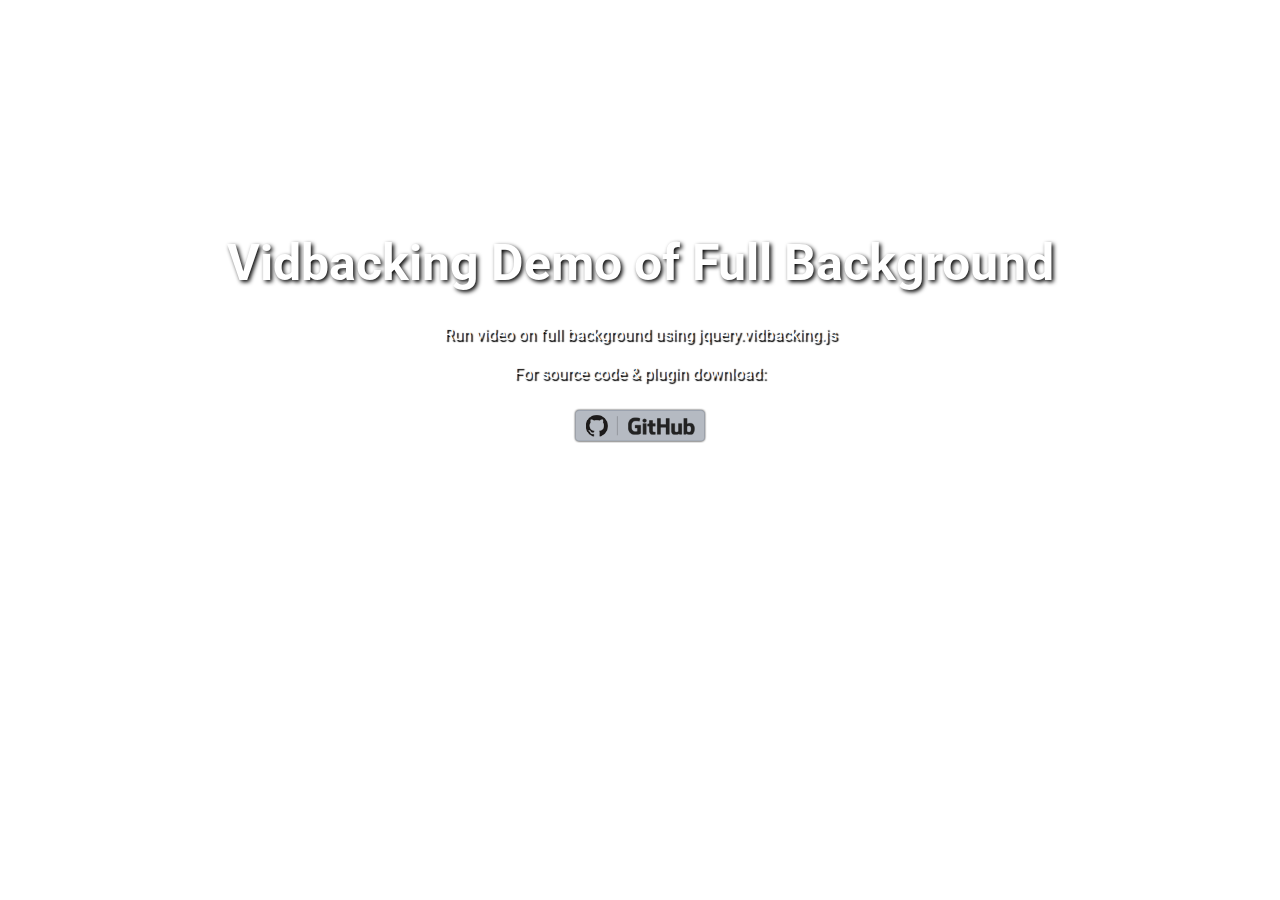
<file: demo1/index.html>
<!DOCTYPE html>
<html>
<head>
<meta charset="utf-8">
<meta http-equiv="X-UA-Compatible" content="IE=edge">
<meta name="viewport" content="width=device-width, initial-scale=1">
<meta name="description" content="">
<meta name="author" content="">
<link rel="stylesheet" href="dist/jquery.vidbacking.css" type="text/css">
<link rel="stylesheet" href="style.css" type="text/css">
<link href="https://fonts.googleapis.com/css?family=Roboto" rel="stylesheet">
<title>Video Backing</title>

</head>
<body>
    <video poster="assets/screenshot1.jpg" autoplay muted loop class="vidbacking">
		<source src="assets/Rallye.webm" type="video/webm">
        <source src="assets/Rallye.mp4" type="video/mp4">
    </video>
    <div class="video-back">
        <h1>Vidbacking Demo of Full Background</h1>
        <p>Run video on full background using jquery.vidbacking.js</p>
        <p>For source code &amp; plugin download:</p>
        <a href="https://github.com/souravm84/vidbacking"><img src="assets/github-link-button.png" alt="github button"></a>
        <div class="clearfix"></div>
    </div>
    <script src="https://code.jquery.com/jquery-3.2.1.min.js" integrity="sha256-hwg4gsxgFZhOsEEamdOYGBf13FyQuiTwlAQgxVSNgt4=" crossorigin="anonymous"></script>
    <script src="dist/jquery.vidbacking.js" type="text/javascript"></script>
    <script type="text/javascript">
        $(function(){
            $('body').vidbacking({
                'masked': true
            });
        });
    </script>
</body>
</html>
</file>
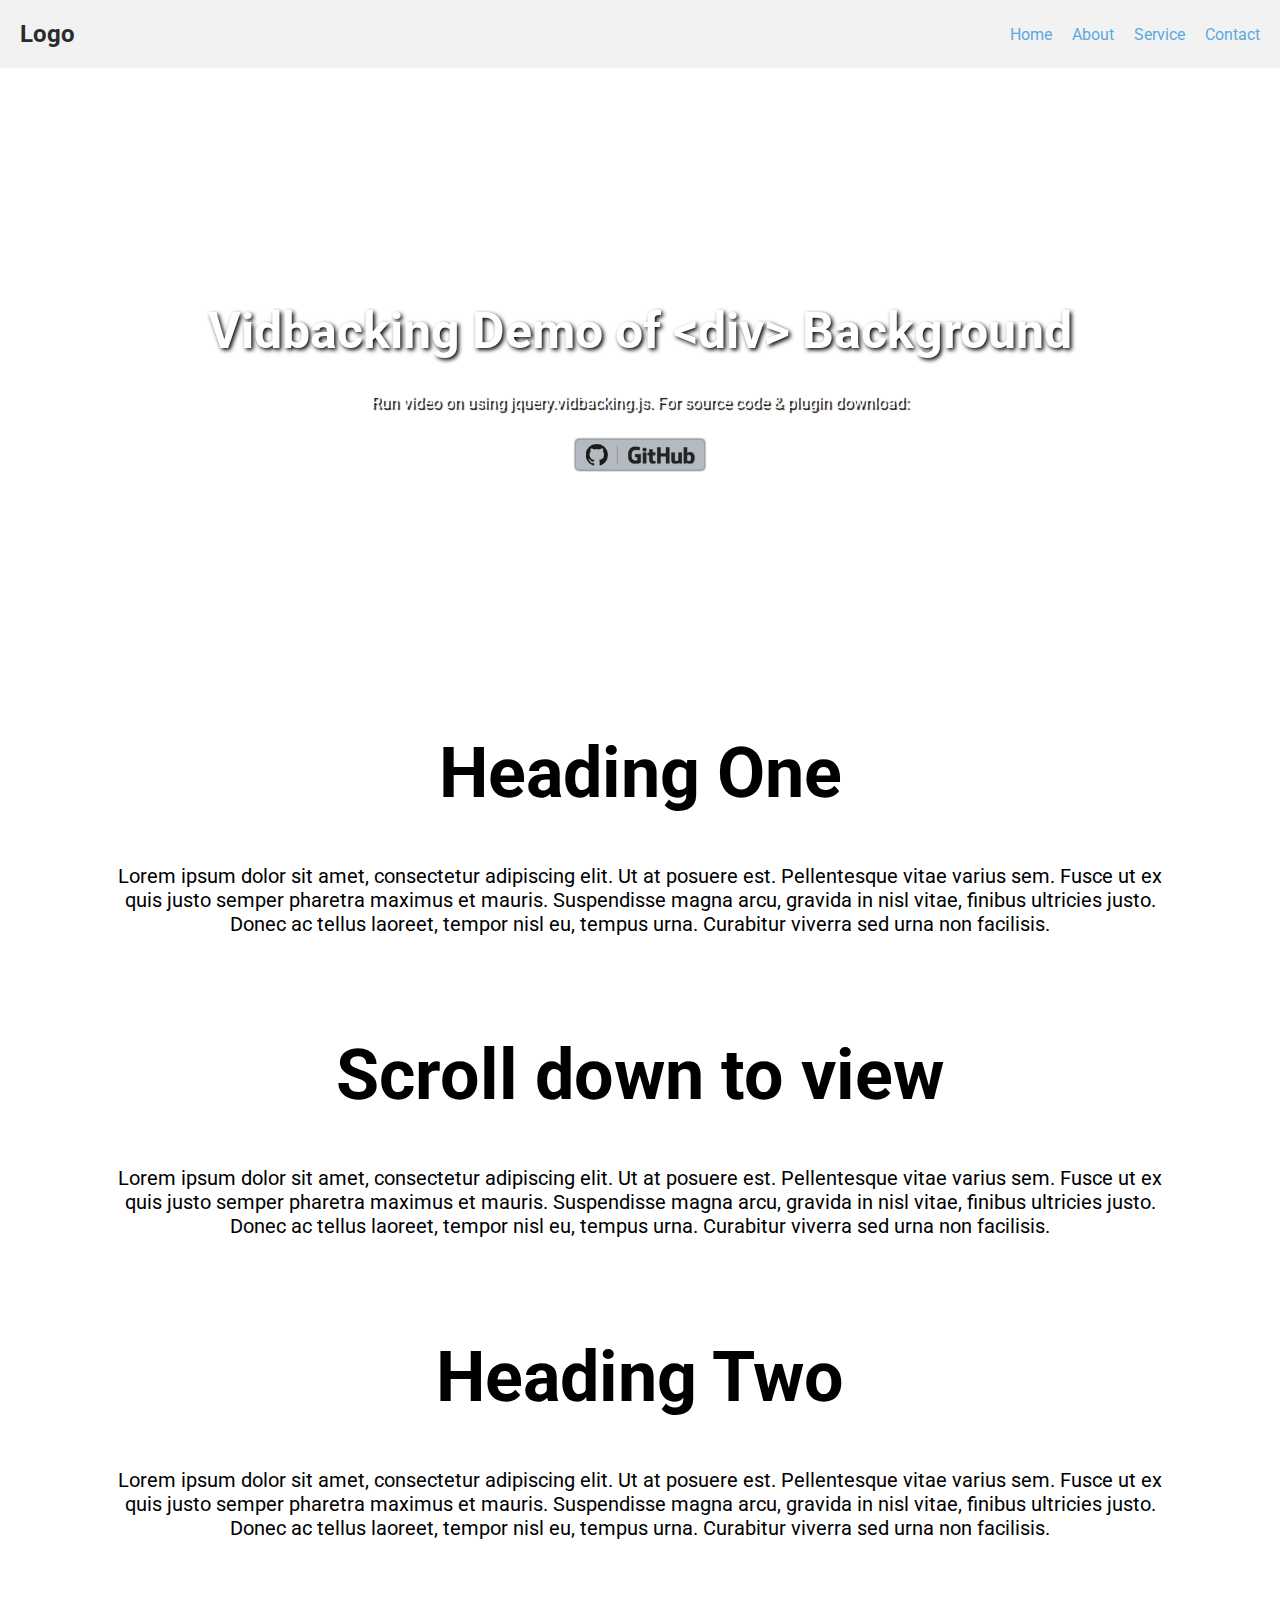
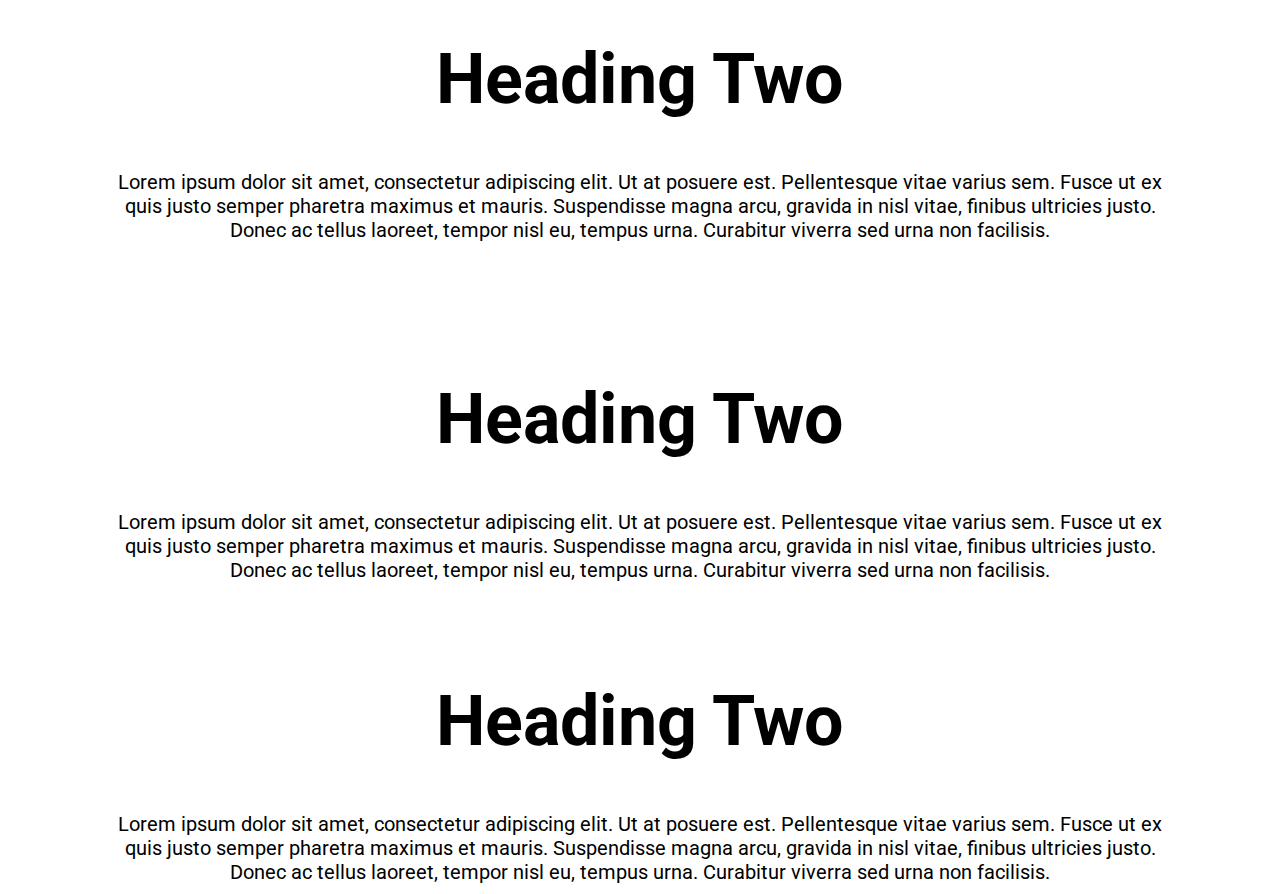
<file: demo2/index.html>
<!DOCTYPE html>
<html>
<head>
<meta charset="utf-8">
<meta http-equiv="X-UA-Compatible" content="IE=edge">
<meta name="viewport" content="width=device-width, initial-scale=1">
<meta name="description" content="">
<meta name="author" content="">
<link rel="stylesheet" href="dist/jquery.vidbacking.css" type="text/css">
<link rel="stylesheet" href="style.css" type="text/css">
<link href="https://fonts.googleapis.com/css?family=Roboto" rel="stylesheet">
<title>Video Backing</title>

</head>
<body>
    <nav>
        <a href="#" class="logo"><h2>Logo</h2></a>
        <ul>
            <li><a href="#">Home</a></li>
            <li><a href="#">About</a></li>
            <li><a href="#">Service</a></li>
            <li><a href="#">Contact</a></li>
        </ul>
        <div class="clearfix"></div>
    </nav>

    <div class="video-back">
        <video poster="assets/screenshot1.jpg" autoplay muted loop class="vidbacking">
			<source src="assets/Rallye.webm" type="video/webm">
            <source src="assets/Rallye.mp4" type="video/mp4">
        </video>
        <h1>Vidbacking Demo of &lt;div&gt; Background</h1>
        <p>Run video on using jquery.vidbacking.js. For source code &amp; plugin download:</p>
        <a href="https://github.com/souravm84/vidbacking" title="Github Download Link"><img src="assets/github-link-button.png" alt="github button"></a>
        <div class="clearfix"></div>
    </div>
    <h1 class="main-heading">Heading One</h1>
	<p class="main-para">Lorem ipsum dolor sit amet, consectetur adipiscing elit. Ut at posuere est. Pellentesque vitae varius sem. Fusce ut ex quis justo semper pharetra maximus et mauris. Suspendisse magna arcu, gravida in nisl vitae, finibus ultricies justo. Donec ac tellus laoreet, tempor nisl eu, tempus urna. Curabitur viverra sed urna non facilisis.</p>
	<br><br>
	<h1 class="main-heading">Scroll down to view</h1>
	<p class="main-para">Lorem ipsum dolor sit amet, consectetur adipiscing elit. Ut at posuere est. Pellentesque vitae varius sem. Fusce ut ex quis justo semper pharetra maximus et mauris. Suspendisse magna arcu, gravida in nisl vitae, finibus ultricies justo. Donec ac tellus laoreet, tempor nisl eu, tempus urna. Curabitur viverra sed urna non facilisis.</p>
	<br><br>


	<h1 class="main-heading">Heading Two</h1>
	<p class="main-para">Lorem ipsum dolor sit amet, consectetur adipiscing elit. Ut at posuere est. Pellentesque vitae varius sem. Fusce ut ex quis justo semper pharetra maximus et mauris. Suspendisse magna arcu, gravida in nisl vitae, finibus ultricies justo. Donec ac tellus laoreet, tempor nisl eu, tempus urna. Curabitur viverra sed urna non facilisis.</p>
	<br><br>
	<h1 class="main-heading">Heading Two</h1>
	<p class="main-para">Lorem ipsum dolor sit amet, consectetur adipiscing elit. Ut at posuere est. Pellentesque vitae varius sem. Fusce ut ex quis justo semper pharetra maximus et mauris. Suspendisse magna arcu, gravida in nisl vitae, finibus ultricies justo. Donec ac tellus laoreet, tempor nisl eu, tempus urna. Curabitur viverra sed urna non facilisis.</p>
	<br><br>


	<br><br>
	<h1 class="main-heading">Heading Two</h1>
	<p class="main-para">Lorem ipsum dolor sit amet, consectetur adipiscing elit. Ut at posuere est. Pellentesque vitae varius sem. Fusce ut ex quis justo semper pharetra maximus et mauris. Suspendisse magna arcu, gravida in nisl vitae, finibus ultricies justo. Donec ac tellus laoreet, tempor nisl eu, tempus urna. Curabitur viverra sed urna non facilisis.</p>

	<br><br>
	<h1 class="main-heading">Heading Two</h1>
	<p class="main-para">Lorem ipsum dolor sit amet, consectetur adipiscing elit. Ut at posuere est. Pellentesque vitae varius sem. Fusce ut ex quis justo semper pharetra maximus et mauris. Suspendisse magna arcu, gravida in nisl vitae, finibus ultricies justo. Donec ac tellus laoreet, tempor nisl eu, tempus urna. Curabitur viverra sed urna non facilisis.</p>

    <script src="https://code.jquery.com/jquery-3.2.1.min.js" integrity="sha256-hwg4gsxgFZhOsEEamdOYGBf13FyQuiTwlAQgxVSNgt4=" crossorigin="anonymous"></script>
    <script src="dist/jquery.vidbacking.js" type="text/javascript"></script>
    <script type="text/javascript">
        $(function(){
            $('.video-back').vidbacking({
                'masked': true
            });
        });
    </script>
</body>
</html>
</file>
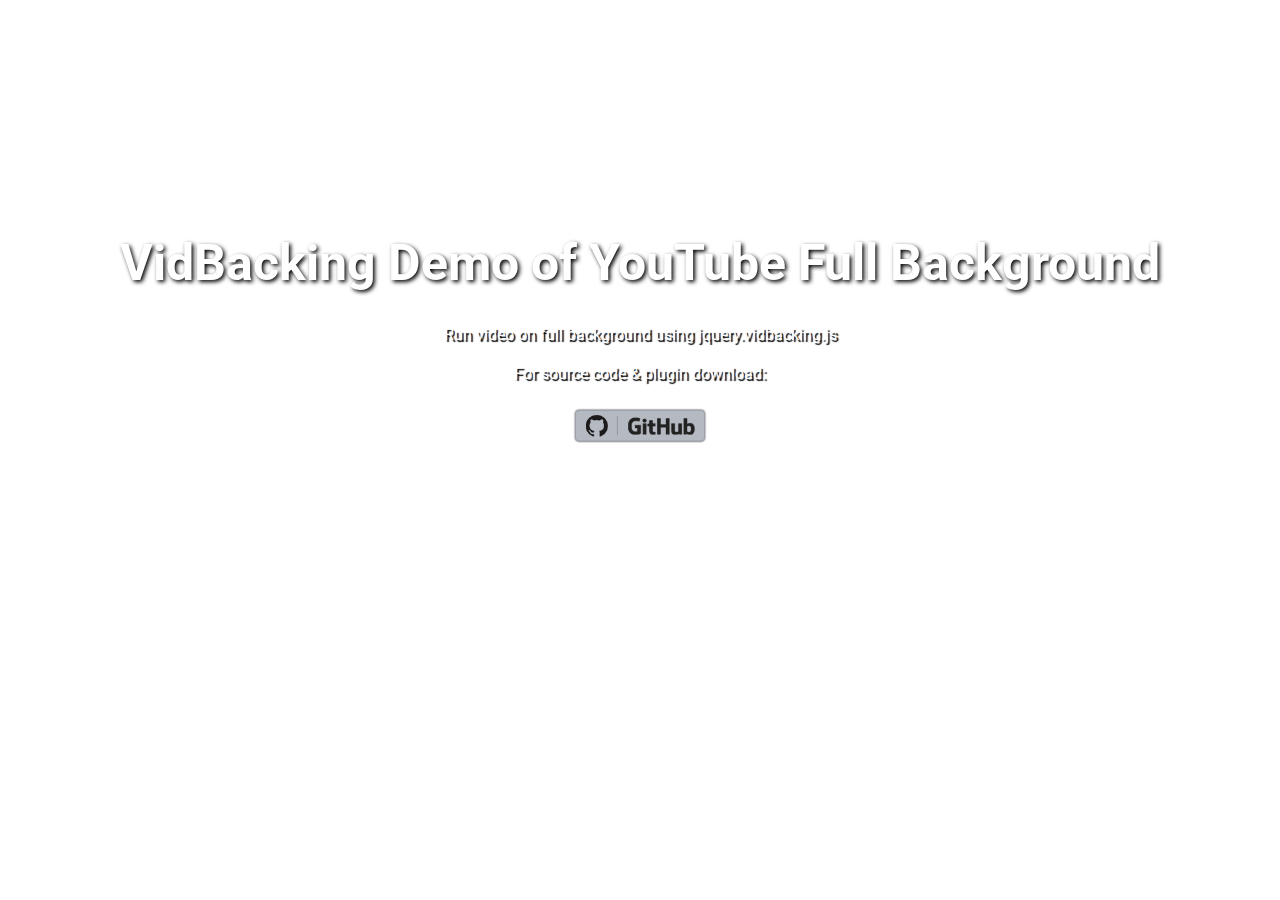
<file: demo3/index.html>
<!DOCTYPE html>
<html>
<head>
<meta charset="utf-8">
<meta http-equiv="X-UA-Compatible" content="IE=edge">
<meta name="viewport" content="width=device-width, initial-scale=1">
<meta name="description" content="">
<meta name="author" content="">
<link rel="stylesheet" href="dist/jquery.vidbacking.css" type="text/css">
<link rel="stylesheet" href="style.css" type="text/css">
<link href="https://fonts.googleapis.com/css?family=Roboto" rel="stylesheet">
<title>Video Backing</title>

</head>
<body>
	<iframe width="560" height="315" src="https://www.youtube.com/embed/2NYwewKYHB4" frameborder="0" allow="autoplay; encrypted-media" allowfullscreen  class="vidbacking"></iframe>
    <div class="video-back">
        <h1>VidBacking Demo of YouTube Full Background</h1>
		<p>Run video on full background using jquery.vidbacking.js</p>
        <p>For source code &amp; plugin download:</p>
        <a href="https://github.com/souravm84/vidbacking"><img src="assets/github-link-button.png" alt="github button"></a>
        <div class="clearfix"></div>
    </div>
    <script src="https://code.jquery.com/jquery-3.2.1.min.js" integrity="sha256-hwg4gsxgFZhOsEEamdOYGBf13FyQuiTwlAQgxVSNgt4=" crossorigin="anonymous"></script>
    <script src="dist/jquery.vidbacking.js" type="text/javascript"></script>
    <script type="text/javascript">
        $(function(){
            $('body').vidbacking({
                'masked': true
            });
        });
    </script>
</body>
</html>
</file>
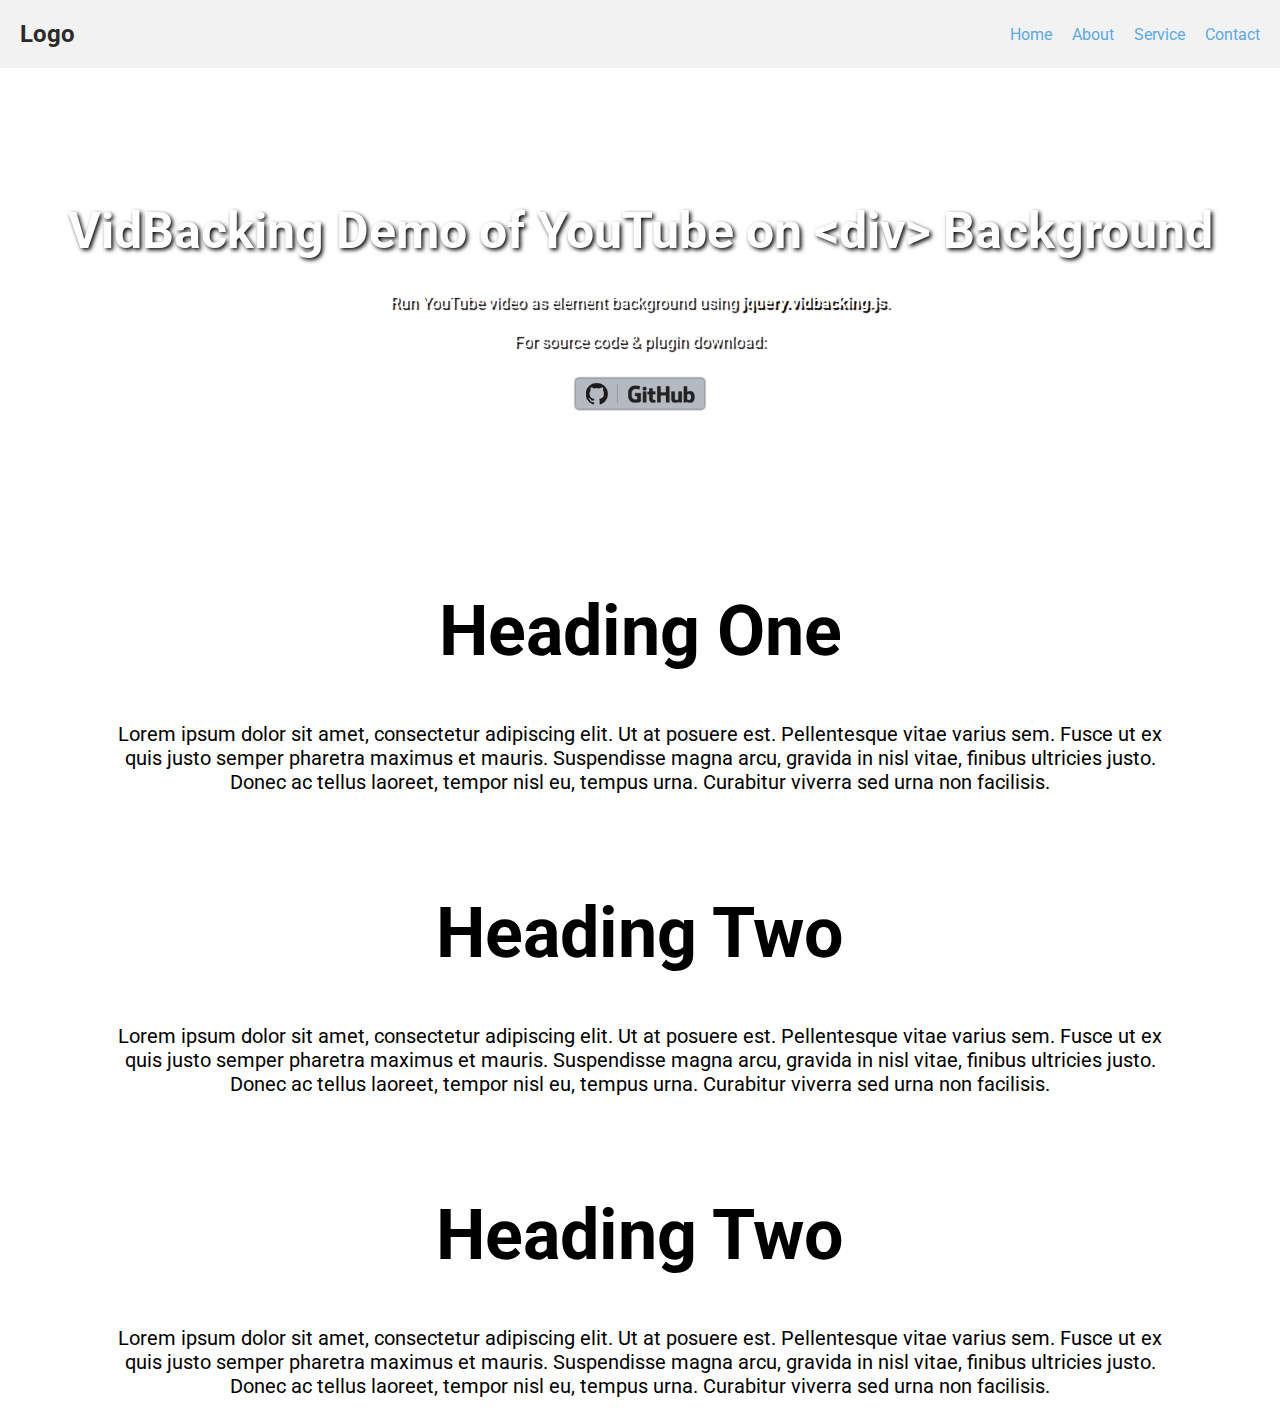
<file: demo4/index.html>
<!DOCTYPE html>
<html>
<head>
<meta charset="utf-8">
<meta http-equiv="X-UA-Compatible" content="IE=edge">
<meta name="viewport" content="width=device-width, initial-scale=1">
<meta name="description" content="">
<meta name="author" content="">
<link rel="stylesheet" href="dist/jquery.vidbacking.css" type="text/css">
<link rel="stylesheet" href="style.css" type="text/css">
<link href="https://fonts.googleapis.com/css?family=Roboto" rel="stylesheet">
<title>Video Backing</title>

</head>
<body>
    <nav>
        <a href="#" class="logo"><h2>Logo</h2></a>
        <ul>
            <li><a href="#">Home</a></li>
            <li><a href="#">About</a></li>
            <li><a href="#">Service</a></li>
            <li><a href="#">Contact</a></li>
        </ul>
        <div class="clearfix"></div>
    </nav>

    <div class="video-back">
        <iframe width="560" height="315" src="https://www.youtube.com/embed/2NYwewKYHB4" frameborder="0" allow="autoplay; encrypted-media" allowfullscreen  class="vidbacking"></iframe>
        <h1>VidBacking Demo of YouTube on &lt;div&gt; Background</h1>
		<p>Run YouTube video as element background using <b>jquery.vidbacking.js</b>.</p>
        <p>For source code &amp; plugin download:</p>
        <a href="https://github.com/souravm84/vidbacking"><img src="assets/github-link-button.png" alt="github button"></a>
        <div class="clearfix"></div>
    </div>
    <div class="clearfix">&nbsp;</div>
    <h1 class="main-heading">Heading One</h1>
	<p class="main-para">Lorem ipsum dolor sit amet, consectetur adipiscing elit. Ut at posuere est. Pellentesque vitae varius sem. Fusce ut ex quis justo semper pharetra maximus et mauris. Suspendisse magna arcu, gravida in nisl vitae, finibus ultricies justo. Donec ac tellus laoreet, tempor nisl eu, tempus urna. Curabitur viverra sed urna non facilisis.</p>
	<br><br>
	<h1 class="main-heading">Heading Two</h1>
	<p class="main-para">Lorem ipsum dolor sit amet, consectetur adipiscing elit. Ut at posuere est. Pellentesque vitae varius sem. Fusce ut ex quis justo semper pharetra maximus et mauris. Suspendisse magna arcu, gravida in nisl vitae, finibus ultricies justo. Donec ac tellus laoreet, tempor nisl eu, tempus urna. Curabitur viverra sed urna non facilisis.</p>
	<br><br>
	<h1 class="main-heading">Heading Two</h1>
	<p class="main-para">Lorem ipsum dolor sit amet, consectetur adipiscing elit. Ut at posuere est. Pellentesque vitae varius sem. Fusce ut ex quis justo semper pharetra maximus et mauris. Suspendisse magna arcu, gravida in nisl vitae, finibus ultricies justo. Donec ac tellus laoreet, tempor nisl eu, tempus urna. Curabitur viverra sed urna non facilisis.</p>

    <script src="https://code.jquery.com/jquery-3.2.1.min.js" integrity="sha256-hwg4gsxgFZhOsEEamdOYGBf13FyQuiTwlAQgxVSNgt4=" crossorigin="anonymous"></script>
    <script src="dist/jquery.vidbacking.js" type="text/javascript"></script>
    <script type="text/javascript">
        $(function(){
            $('.video-back').vidbacking({
				'masked': true
			});
        });
    </script>
</body>
</html>
</file>
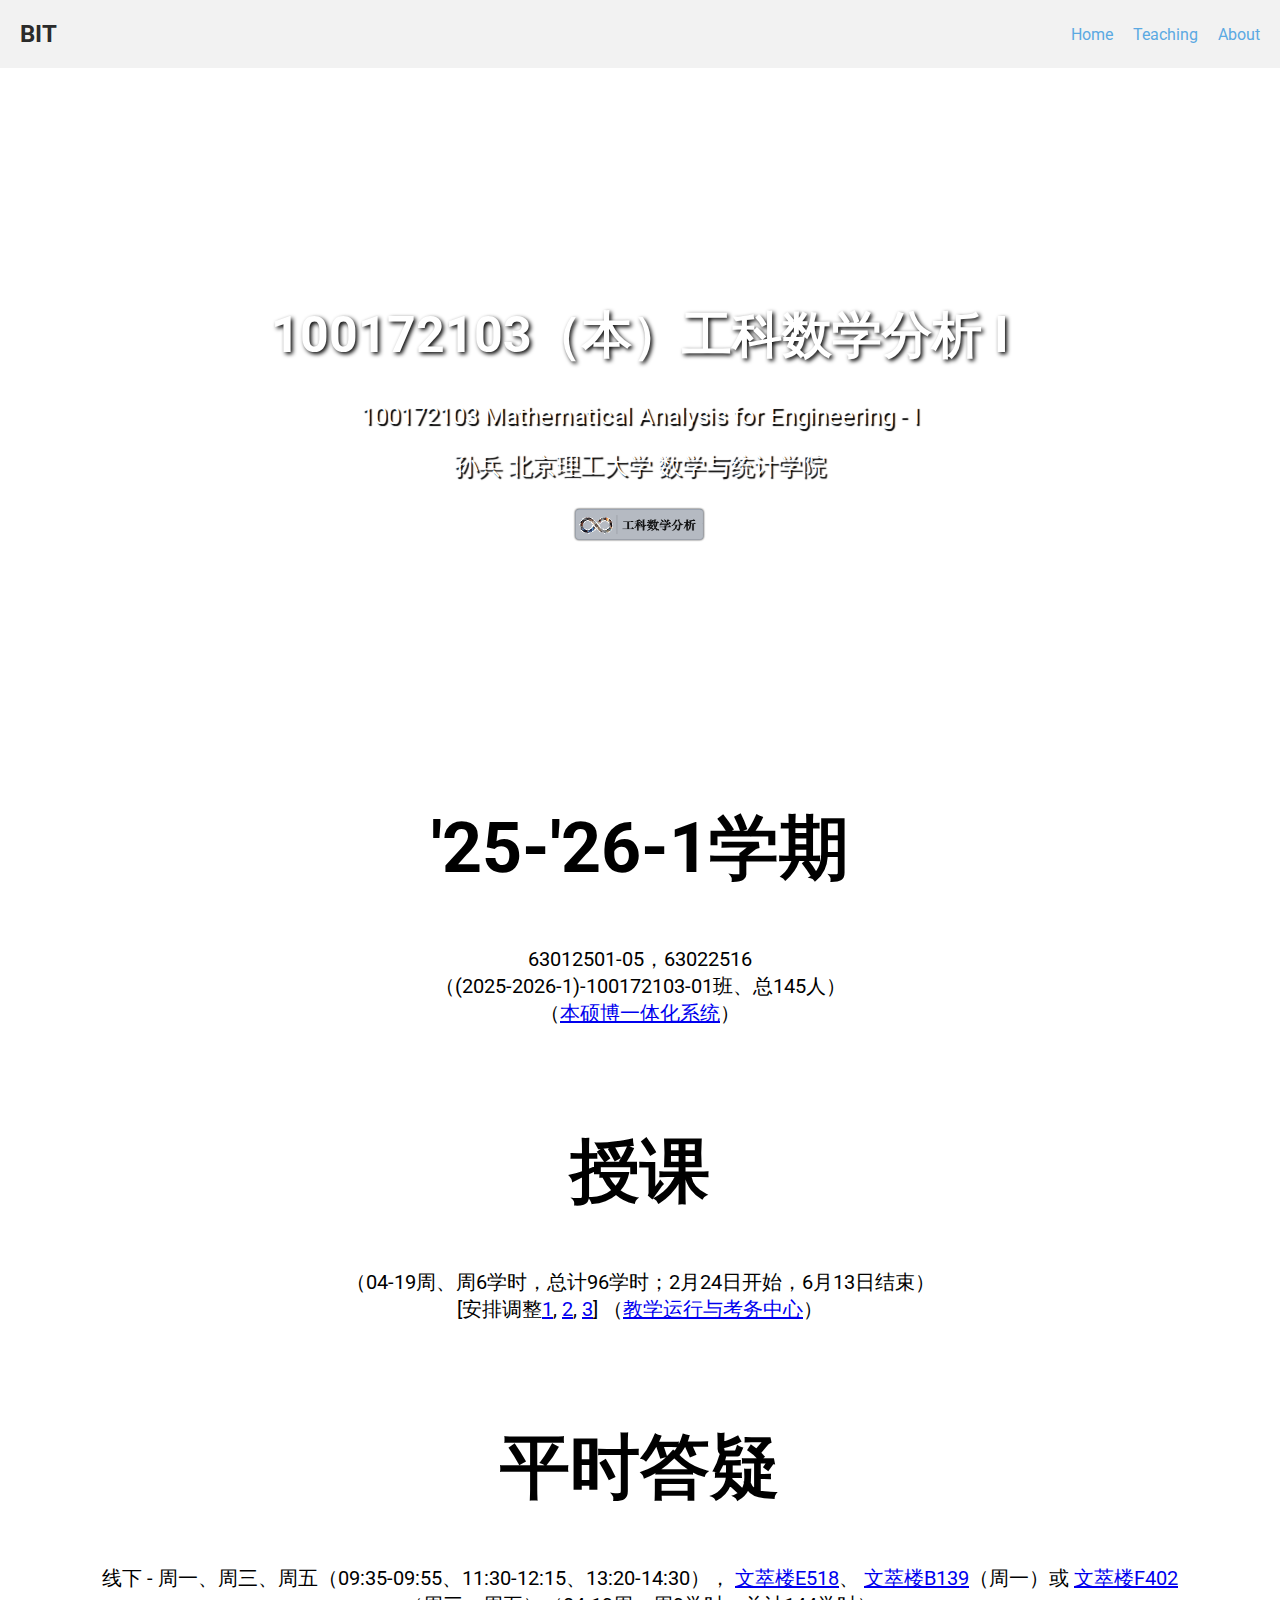
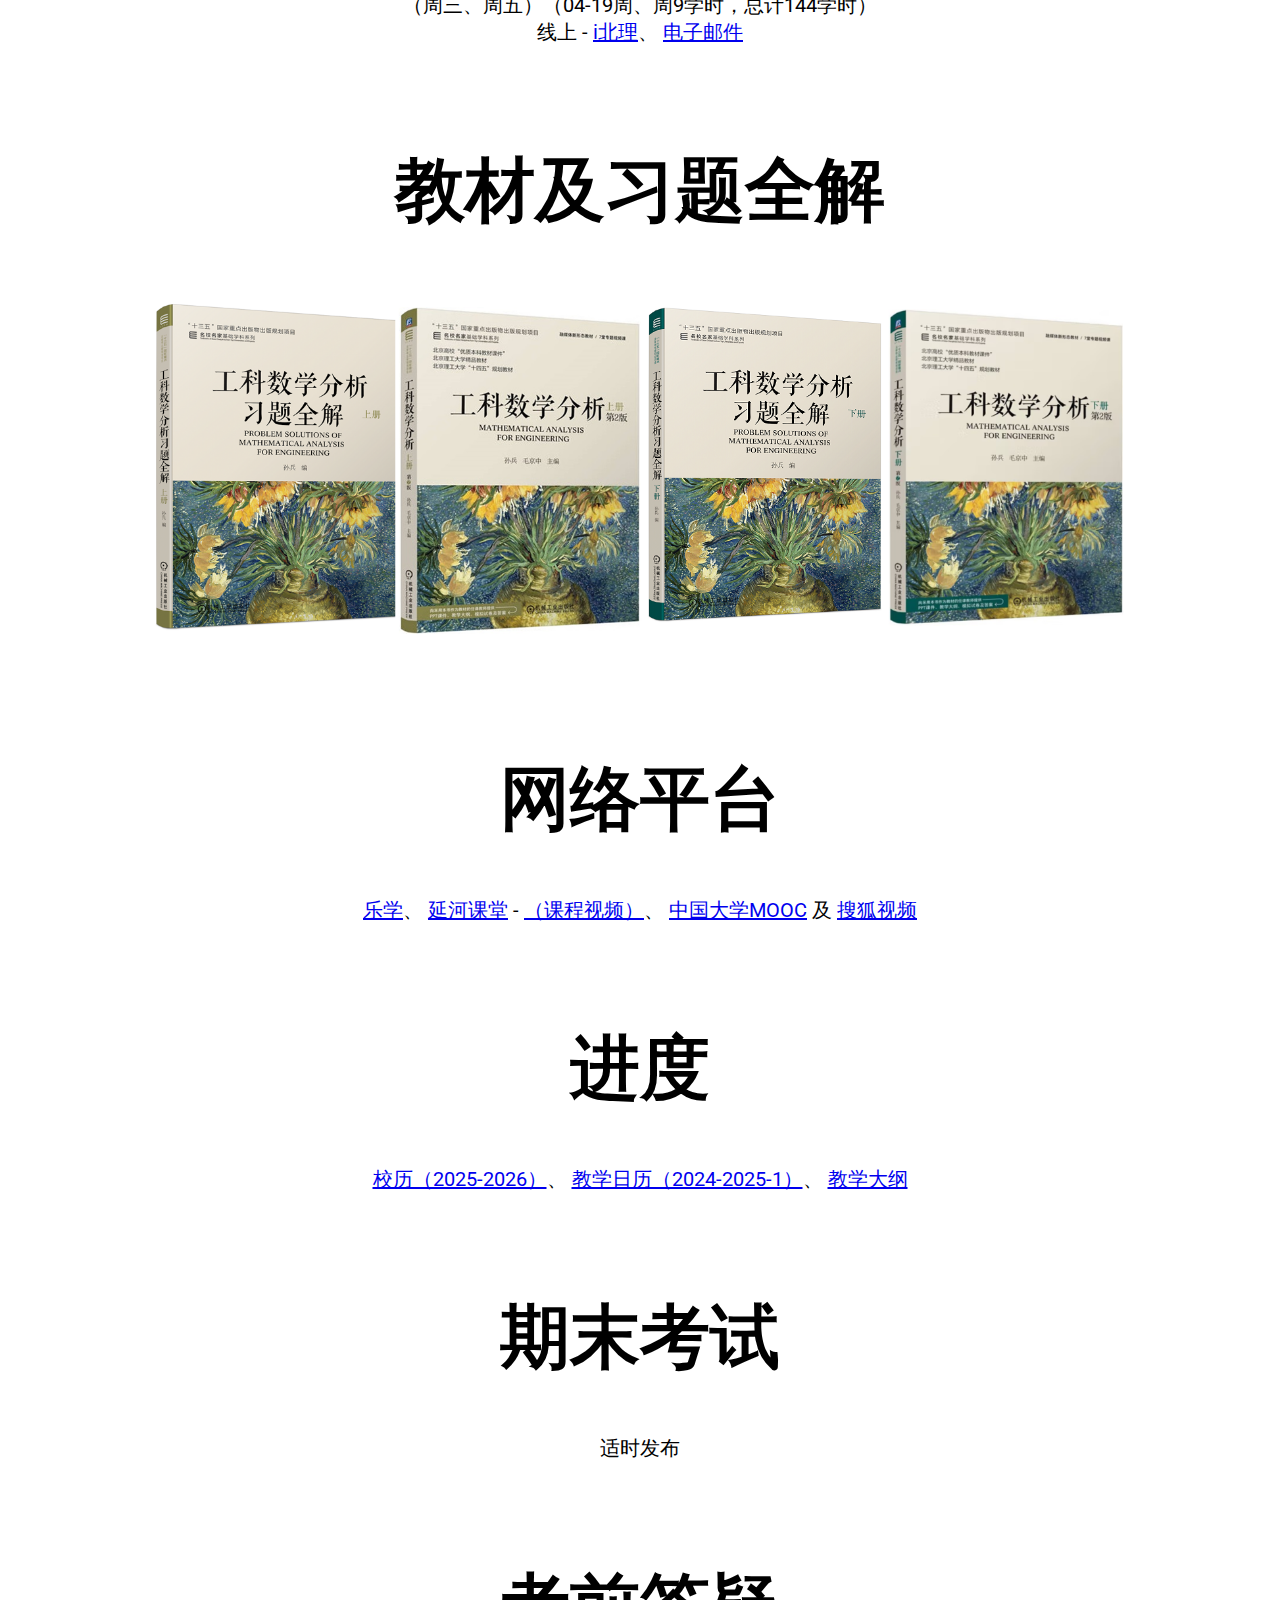
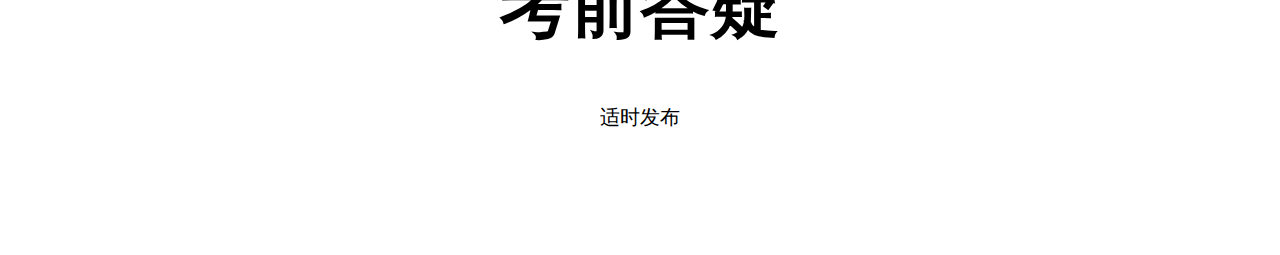
<file: mae3/index.html>
<!DOCTYPE html>
<html>
<head>
<meta charset="utf-8">
<meta http-equiv="X-UA-Compatible" content="IE=edge">
<meta name="viewport" content="width=device-width, initial-scale=1">
<meta name="description" content="">
<meta name="author" content="">
<link rel="stylesheet" href="dist/jquery.vidbacking.css" type="text/css">
<link rel="stylesheet" href="style.css" type="text/css">
<link href="https://fonts.googleapis.com/css?family=Roboto" rel="stylesheet">
<title>Math. Anal. Eng. - I</title>

<link rel="icon" href="lion_courage.png">

</head>
<body>
    <nav>
        <a href="https://www.bit.edu.cn/" class="logo"><h2>BIT</h2></a>
        <ul>
            <li><a href="https://sunamss.github.io/">Home</a></li>
	    <li><a href="https://sunamss.github.io/teaching.html">Teaching</a></li>
            <li><a href="https://sunamss.github.io/bio_cn.html">About</a></li>
        </ul>
        <div class="clearfix"></div>
    </nav>

    <div class="video-back">
        <video poster="assets/mixkit-people-skiing-on-the-snow-3346-medium.png" autoplay muted loop class="vidbacking"> <!-- <video poster="assets/screenshot1.jpg" autoplay muted loop class="vidbacking"> -->
			<source src="assets/mixkit-people-skiing-on-the-snow-3346-medium.webm" type="video/webm"> <!-- <source src="assets/Rallye.webm" type="video/webm"> -->
            <source src="assets/mixkit-people-skiing-on-the-snow-3346-medium.mp4" type="video/mp4"> <!-- <source src="assets/Rallye.mp4" type="video/mp4"> -->
        </video>
        <h1>100172103（本）工科数学分析 I</h1>
        <p style="font-size:150%">100172103 Mathematical Analysis for Engineering - I</p>
	<p style="font-size:150%">孙兵 北京理工大学 数学与统计学院</p>
        <a href="https://lexue.bit.edu.cn/course/view.php?id=1032" target="_blank" title="乐学 - 工科数学分析I、II"><img src="assets/github-link-button.png" alt="github button"></a>
        <div class="clearfix"></div>
    </div>
	
    <h1 class="main-heading">'25-'26-1学期</h1>
	<p class="main-para">63012501-05，63022516<br />
		（(2025-2026-1)-100172103-01班、总145人）<br />
	（<A HREF = "http://jxzxehall.bit.edu.cn/new/index.html" target="_blank">本硕博一体化系统</A>）
	<!--
	<p class="main-para">机械与车辆学院 - 智能制造与智能车辆精英班 03072409（27人）；<br />
		睿信书院 - 电子信息实验班 63022402（21人），63022407（22人），63022408（23人），63022409（21人）<br />
		（(2024-2025-1)-100172103-14班、总114人）<br />
	（<A HREF = "http://jxzxehall.bit.edu.cn/new/index.html" target="_blank">本硕博一体化系统</A>）
	-->
	</p>
	<br><br>
	
	<h1 class="main-heading">授课</h1>
	<!--
	<p class="main-para">周一 1-2节（08:00-09:35）<A HREF = "https://mp.weixin.qq.com/s/yE4IDYSQ9RRYYsJSpPbegA" target="_blank">文萃楼B139</A>、
		周三、周五 3-4节（09:55-11:30）文萃楼F402（04-19周、周6学时，总计96学时）<br />
		[安排调整<A HREF = "https://dzb.bit.edu.cn/docs/2024-06/adf685870dbb423799b840b09433b654.pdf" target="_blank">1</A>, 
                <A HREF = "https://webvpn.bit.edu.cn/https/77726476706e69737468656265737421f4ed43d225397c1e7b0c9ce29b5b/cms/web/search/download.jsp?id=5cd438231fba4d8ab2400a3dfccc3731" target="_blank">2</A>,
		<A HREF = "https://jxzx.bit.edu.cn/tzgg/06f1d08d39e44e35bfbbb019a926f2d2.htm" target="_blank">3</A>] 
	-->	
	<p class="main-para">（04-19周、周6学时，总计96学时；2月24日开始，6月13日结束）<br />
		[安排调整<A HREF = "https://dzb.bit.edu.cn/docs/2024-06/adf685870dbb423799b840b09433b654.pdf" target="_blank">1</A>, 
                <A HREF = "https://webvpn.bit.edu.cn/https/77726476706e69737468656265737421f4ed43d225397c1e7b0c9ce29b5b/cms/web/search/download.jsp?id=5cd438231fba4d8ab2400a3dfccc3731" target="_blank">2</A>,
		<A HREF = "https://jxzx.bit.edu.cn/tzgg/06f1d08d39e44e35bfbbb019a926f2d2.htm" target="_blank">3</A>] 
		<!--
		<A HREF = "https://jwb.bit.edu.cn/tzgg/30be62822fe4460887f702df06efe869.htm" target="_blank">[补充通知]</A> 
		24'25'-1与人合上. 
	        中秋节放掉一次, 但9月14日周六补(9月16日周一)课一次, 故打平;
	        国庆节放掉三次, 但9月29日周日补(10月4日周五)课一次, 故实放掉两次.
		-->
		（<A HREF = "https://jxzx.bit.edu.cn/" target="_blank">教学运行与考务中心</A>）</p>
	<br><br>


	<h1 class="main-heading">平时答疑</h1>
	<p class="main-para">线下 - 周一、周三、周五（09:35-09:55、11:30-12:15、13:20-14:30），
		<A HREF = "https://surl.amap.com/qOjaQE6v5pa" target="_blank">文萃楼E518</A>、
		<A HREF = "https://surl.amap.com/1QJDK9XZQbdL" target="_blank">文萃楼B139</A>（周一）或
		<A HREF = "https://surl.amap.com/ixDkOms1md3b" target="_blank">文萃楼F402</A>（周三、周五）（04-19周、周9学时，总计144学时）<br />
		线上 - <A HREF = "https://itc.bit.edu.cn/fwzn/xxbl/index.htm" target="_blank">i北理</A>、
		<a href="mailto:sun345@bit.edu.cn?subject=Prof. Sun, I have a question! (100172103 Mathematical Analysis for Engineering - I)&body=Dear Prof. Sun,%0a%0d%0a%0d" target="_blank">电子邮件</a></p>
	<br><br>

	<h1 class="main-heading">教材及习题全解</h1>
	<p class="main-para"><a href="https://pan.cstcloud.cn/s/AoLZ9A9jQf4" target="_blank" title="点击图片下载勘误"><img src="assets/mae4_2.png" alt="Teaching materials"></a></p>
	<br><br>
	
	<h1 class="main-heading">网络平台</h1>
	<p class="main-para"><A HREF = "https://lexue.bit.edu.cn/my/" target="_blank">乐学</A>、
		<A HREF = "https://www.yanhekt.cn/home" target="_blank">延河课堂</A> - 
		<A HREF = "https://www.yanhekt.cn/course/50998" target="_blank">（课程视频）</A>、
		<A HREF = "https://www.icourse163.org/spoc/course/BIT-1471638167" target="_blank">中国大学MOOC</A> 及 
		<A HREF = "https://tv.sohu.com/s/follow/authorHome.html?uid=412562989#/AuthWorkCollection" target="_blank">搜狐视频</A>
	</p>
	<br><br>

	<h1 class="main-heading">进度</h1>
	<p class="main-para"><A HREF = "https://jwb.bit.edu.cn/jxrl/bnjxrlst/8f5e758300d34865abb6ff139b0b98d4.htm" target="_blank">校历（2025-2026）</A>、
		<A HREF = "https://pan.cstcloud.cn/s/t9OCjJIQSmw" target="_blank">教学日历（2024-2025-1）</A>、
		<A HREF = "https://pan.cstcloud.cn/s/UGxF9RZQTEQ" target="_blank">教学大纲</A> </a></p>
	<br><br>
	
	<h1 class="main-heading">期末考试</h1>
	<p class="main-para">适时发布 </a></p>
	
	<!--
	<p class="main-para">2025-01-03（周五）10:10-12:10；良乡校区  <A HREF = "https://surl.amap.com/4DqaCZ9iI0JA" target="_blank">综合教学大楼 </A> 综教<u>A404</u>、B402</a>  </p>-->
	<br><br>
	
	<h1 class="main-heading">考前答疑</h1>

	
	<p class="main-para">适时发布 </a></p>
	
	<!--	
	<p class="main-para">2025-01-01 ~<u>02</u>（周三 ~周四）<u>09:00-11:30</u>，13:30-16:00；
		<A HREF = "https://surl.amap.com/24WWhLXqX5hs" target="_blank">文萃楼G130</A> 
	[<A HREF = "https://jxzx.bit.edu.cn/tzgg/38a250268ac045249c9ad0d2acd0f68f.htm" target="_blank">校发通知</A>] 
	</p>
        -->
	
	<br><br>
	<br><br>
	<br><br>

    <script src="https://code.jquery.com/jquery-3.2.1.min.js" integrity="sha256-hwg4gsxgFZhOsEEamdOYGBf13FyQuiTwlAQgxVSNgt4=" crossorigin="anonymous"></script>
    <script src="dist/jquery.vidbacking.js" type="text/javascript"></script>
    <script type="text/javascript">
        $(function(){
            $('.video-back').vidbacking({
                'masked': true
            });
        });
    </script>
</body>
</html>
</file>
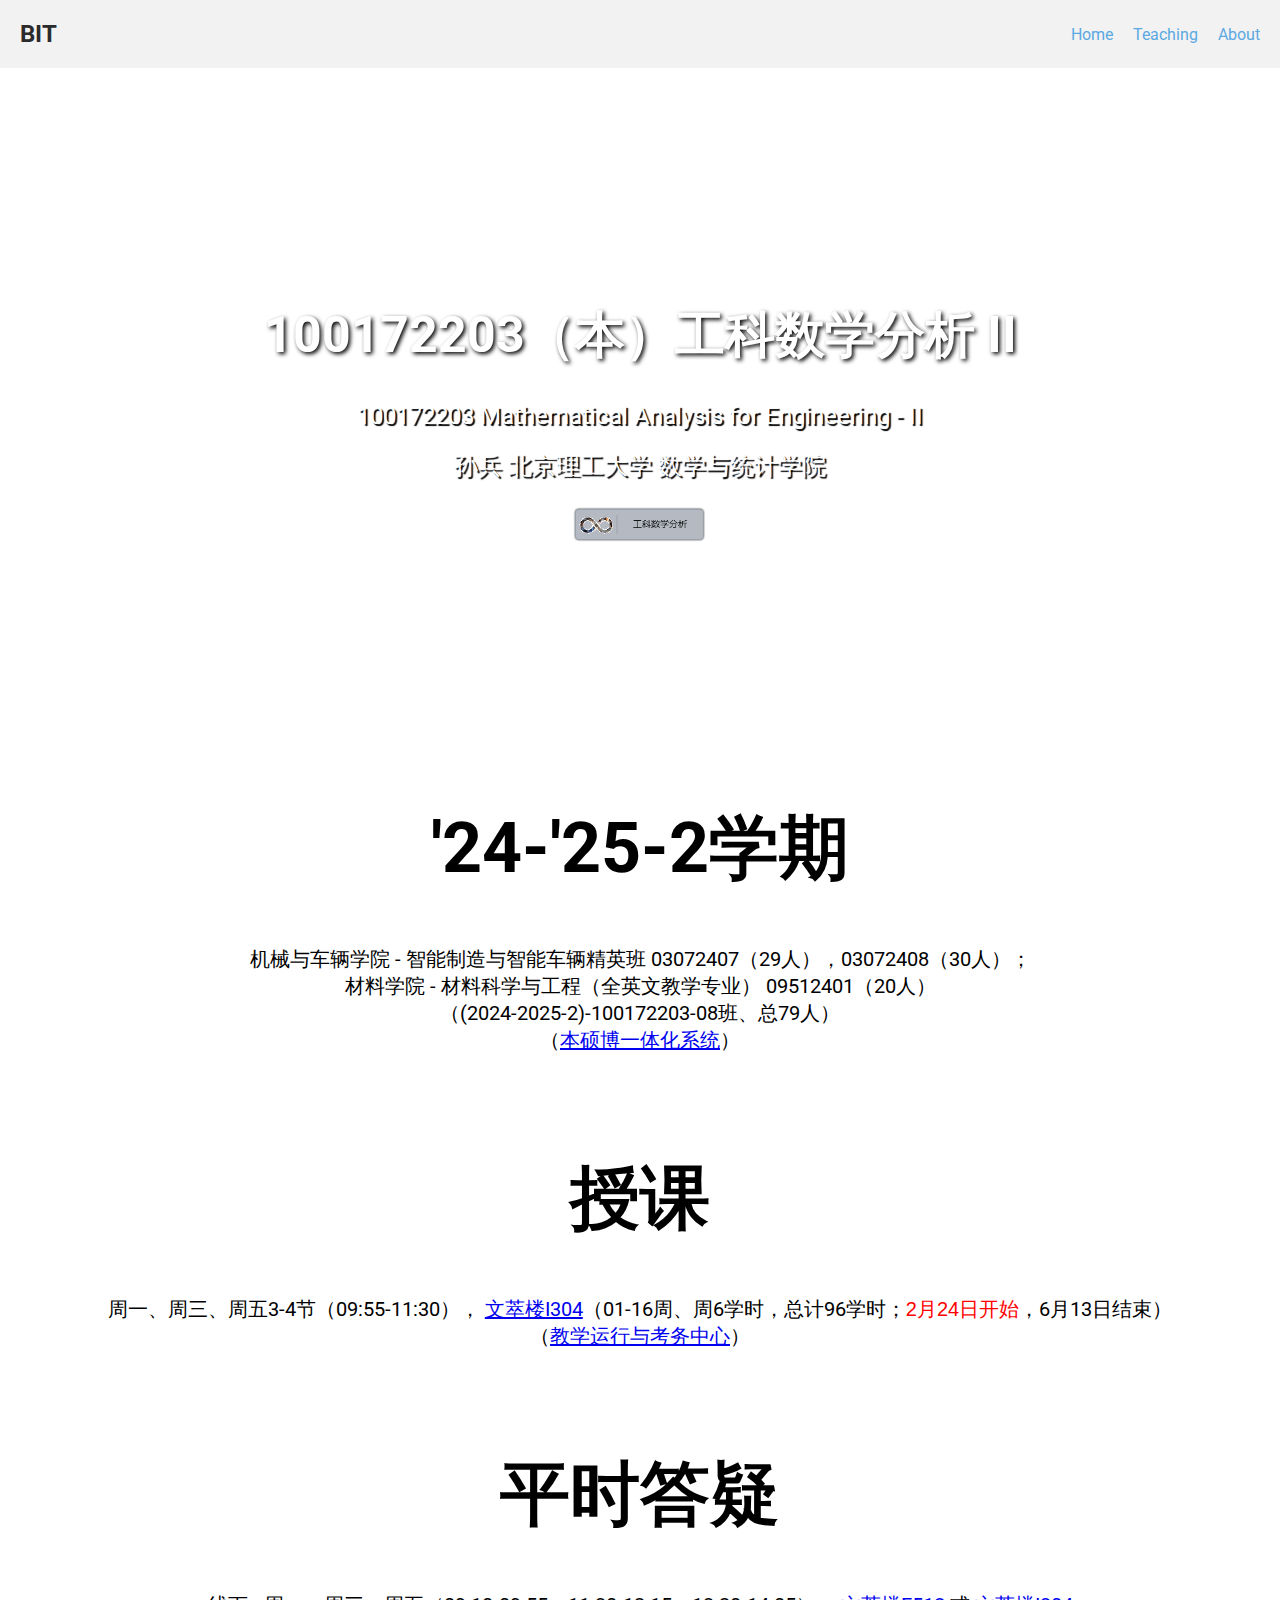
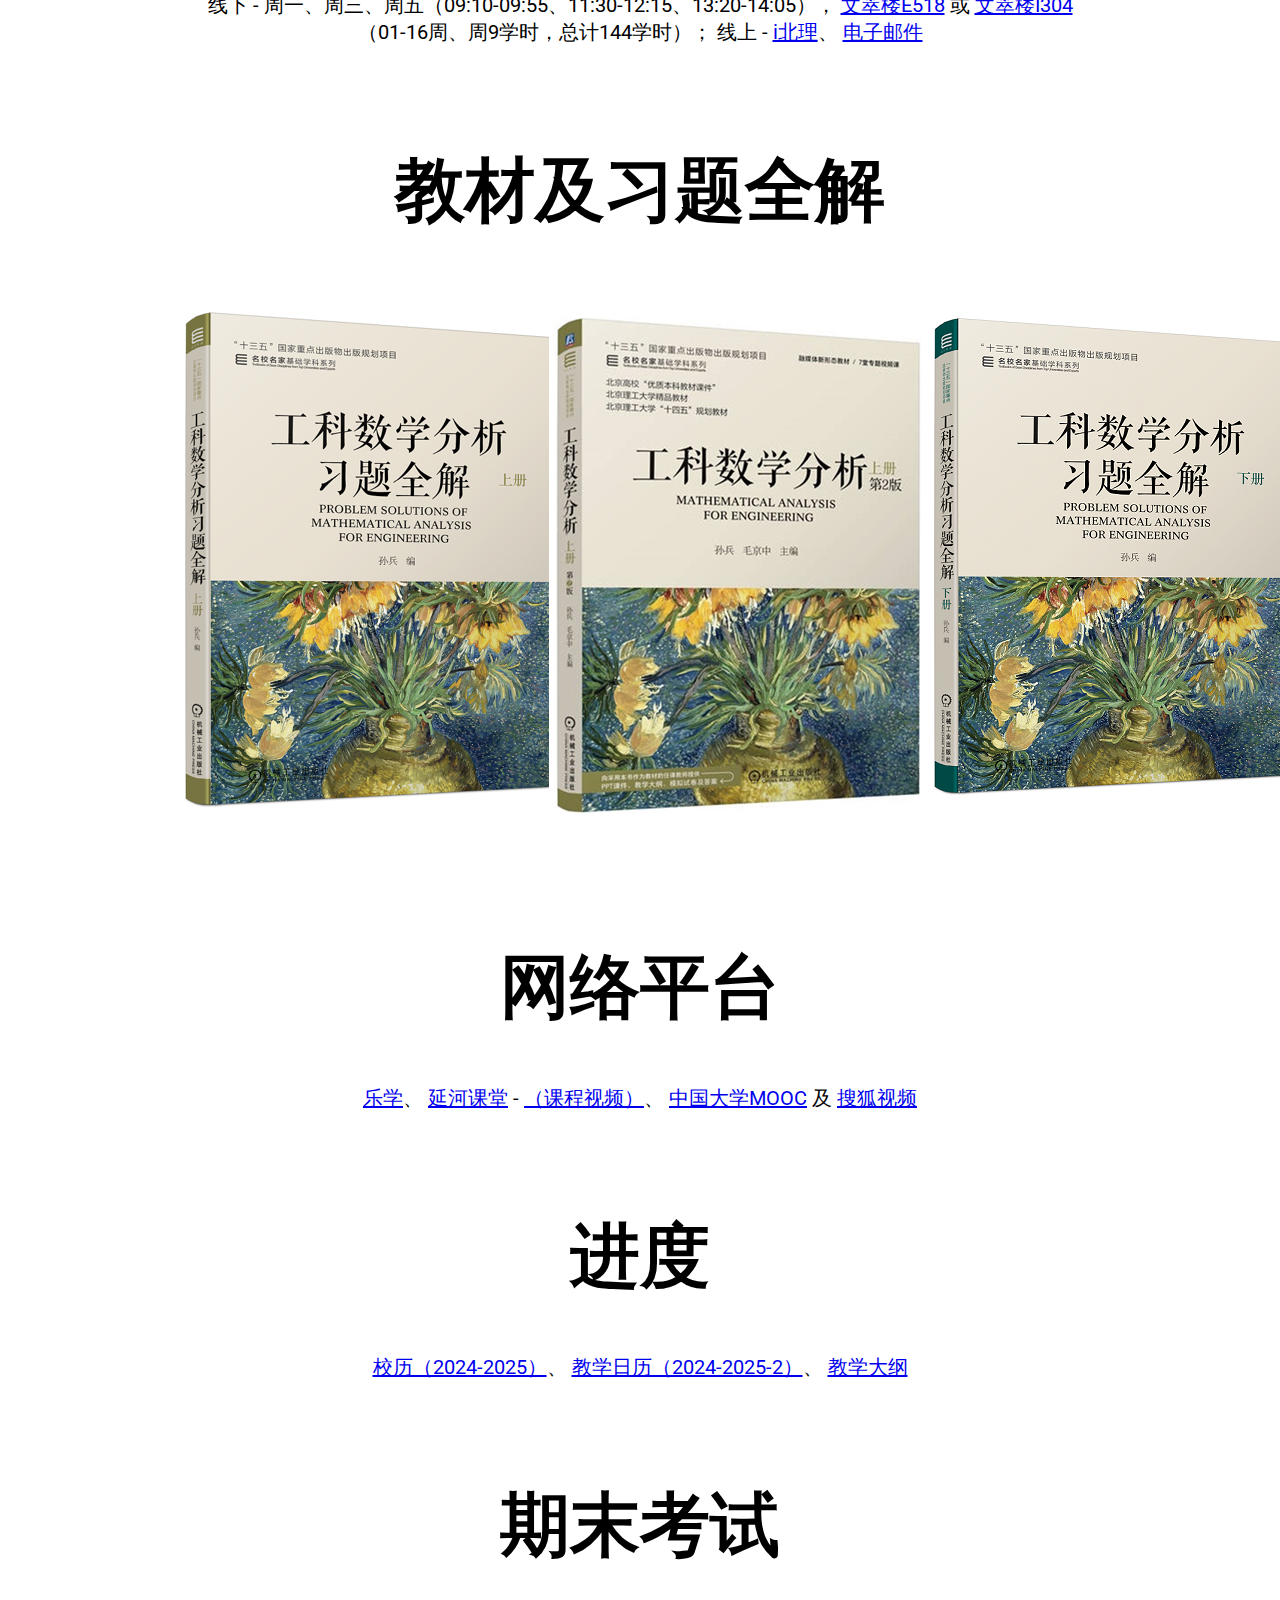
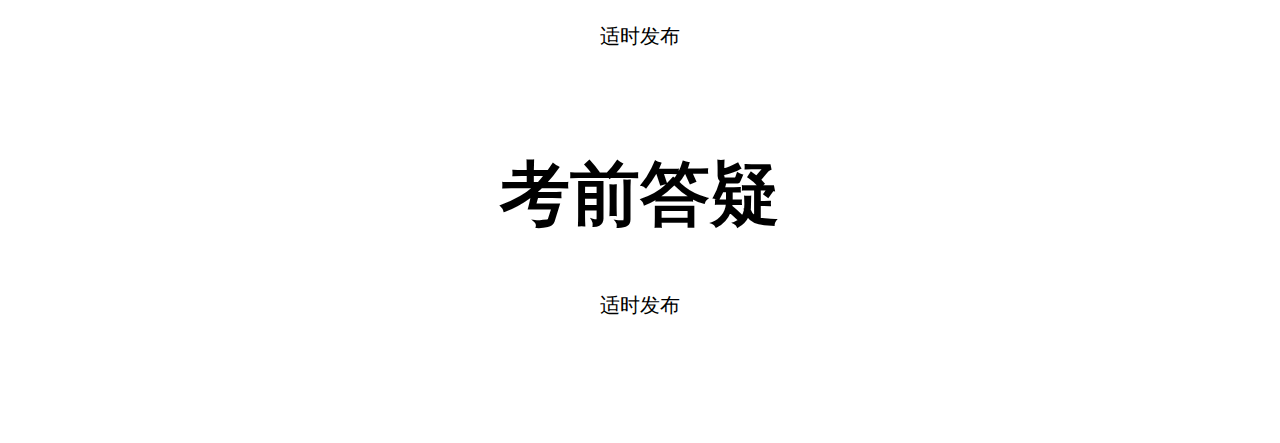
<file: mae4/index.html>
<!DOCTYPE html>
<html>
<head>
<meta charset="utf-8">
<meta http-equiv="X-UA-Compatible" content="IE=edge">
<meta name="viewport" content="width=device-width, initial-scale=1">
<meta name="description" content="">
<meta name="author" content="">
<link rel="stylesheet" href="dist/jquery.vidbacking.css" type="text/css">
<link rel="stylesheet" href="style.css" type="text/css">
<link href="https://fonts.googleapis.com/css?family=Roboto" rel="stylesheet">
<title>Math. Anal. Eng. - II</title>

<link rel="icon" href="lion_courage.png">

</head>
<body>
    <nav>
        <a href="https://www.bit.edu.cn/" class="logo"><h2>BIT</h2></a>
        <ul>
            <li><a href="https://sunamss.github.io/">Home</a></li>
	    <li><a href="https://sunamss.github.io/teaching.html">Teaching</a></li>
            <li><a href="https://sunamss.github.io/bio_cn.html">About</a></li>
        </ul>
        <div class="clearfix"></div>
    </nav>

    <div class="video-back">
        <video poster="assets/screenshot1.jpg" autoplay muted loop class="vidbacking"> <!-- <video poster="assets/screenshot1.jpg" autoplay muted loop class="vidbacking"> -->
			<source src="assets/Rallye.webm" type="video/webm"> <!-- <source src="assets/Rallye.webm" type="video/webm"> -->
            <source src="assets/Rallye.mp4" type="video/mp4"> <!-- <source src="assets/Rallye.mp4" type="video/mp4"> -->
        </video>
        <h1>100172203（本）工科数学分析 II</h1>
        <p style="font-size:150%">100172203 Mathematical Analysis for Engineering - II</p>
	<p style="font-size:150%">孙兵 北京理工大学 数学与统计学院</p>
        <a href="https://lexue.bit.edu.cn/course/view.php?id=1032" target="_blank" title="乐学 - 工科数学分析I、II"><img src="assets/github-link-button.png" alt="github button"></a>
        <div class="clearfix"></div>
    </div>
	
    <h1 class="main-heading">'24-'25-2学期</h1>
	<p class="main-para">机械与车辆学院 - 智能制造与智能车辆精英班 03072407（29人），03072408（30人）； <br />
		材料学院 - 材料科学与工程（全英文教学专业） 09512401（20人）<br />
        （(2024-2025-2)-100172203-08班、总79人）<br />
	（<A HREF = "http://jxzxehall.bit.edu.cn/new/index.html" target="_blank">本硕博一体化系统</A>）</p>
	<br><br>
	
	<h1 class="main-heading">授课</h1>
	<p class="main-para">周一、周三、周五3-4节（09:55-11:30），
		<A HREF = "https://mp.weixin.qq.com/s/yE4IDYSQ9RRYYsJSpPbegA" target="_blank">文萃楼I304</A>（01-16周、周6学时，总计96学时；<font face="Arial, Helvetica, sans-serif" color="red">2月24日开始</font>，6月13日结束）<br />
		<!--
		[安排调整<A HREF = "https://dzb.bit.edu.cn/cms/web/search/download.jsp?id=a04f1a90c65941ef8ecb3ba318a245af" target="_blank">1</A>, 
<A HREF = "https://webvpn.bit.edu.cn/https/77726476706e69737468656265737421f4ed43d225397c1e7b0c9ce29b5b/cms/web/search/download.jsp?id=a04f1a90c65941ef8ecb3ba318a245af" target="_blank">2</A>] 
		<A HREF = "https://jwb.bit.edu.cn/tzgg/30be62822fe4460887f702df06efe869.htm" target="_blank">[补充通知]</A> 
		2024-2025学年 2学期
                课程号：	100172203	课程名：	工科数学分析 II	
                开课单位：	数学与统计学院	上课教师：	孙兵
                上课时间地点：	1-16周 星期一 3-4节 文萃楼I304,1-16周 星期三 3-4节 文萃楼I304,1-16周 星期五 3-4节 文萃楼I304
		03072407,03072408,09512401	79人， 课序号08
		-->
		（<A HREF = "https://jxzx.bit.edu.cn/" target="_blank">教学运行与考务中心</A>）</p>
	<br><br>


	<h1 class="main-heading">平时答疑</h1>
	<p class="main-para">线下 - 周一、周三、周五（09:10-09:55、11:30-12:15、13:20-14:05），
		<A HREF = "https://surl.amap.com/qOjaQE6v5pa" target="_blank">文萃楼E518</A> 或 
		<A HREF = "https://surl.amap.com/3Vty2Dus1s4qd" target="_blank">文萃楼I304</A> <br /> （01-16周、周9学时，总计144学时）；
		线上 - <A HREF = "https://itc.bit.edu.cn/fwzn/xxbl/index.htm" target="_blank">i北理</A>、
		<a href="mailto:sun345@bit.edu.cn?subject=Prof. Sun, I have a question! (100172203 Mathematical Analysis for Engineering - II)&body=Dear Prof. Sun,%0a%0d%0a%0d" target="_blank">电子邮件</a></p>
	<br><br>

	<h1 class="main-heading">教材及习题全解</h1>
	<p class="main-para"><a href="https://pan.cstcloud.cn/s/AoLZ9A9jQf4" target="_blank" title="点击图片下载勘误"><img src="assets/mae4_2.png" alt="Teaching materials"></a></p>
	<br><br>
	
	<h1 class="main-heading">网络平台</h1>
	<p class="main-para"><A HREF = "https://lexue.bit.edu.cn/my/" target="_blank">乐学</A>、
		<A HREF = "https://www.yanhekt.cn/home" target="_blank">延河课堂</A> - 
		<A HREF = "https://www.yanhekt.cn/course/55609" target="_blank">（课程视频）</A>、
		<A HREF = "https://www.icourse163.org/spoc/course/BIT-1472645182" target="_blank">中国大学MOOC</A> 及 
		<A HREF = "https://tv.sohu.com/user/412562989" target="_blank">搜狐视频</A>
	</p>
	<br><br>

	<h1 class="main-heading">进度</h1>
	<p class="main-para"><A HREF = "https://jwb.bit.edu.cn/jxrl/bnjxrlst/5c30138a59c642e49a2bde6daaa9c870.htm" target="_blank">校历（2024-2025）</A>、
		<A HREF = "https://pan.cstcloud.cn/s/CMV2I3WQSNY" target="_blank">教学日历（2024-2025-2）</A>、
		<A HREF = "https://pan.cstcloud.cn/s/UGxF9RZQTEQ" target="_blank">教学大纲</A> </a></p>
	<br><br>
	
	<h1 class="main-heading">期末考试</h1>
	
	<p class="main-para">适时发布 </a></p>
	<!--
	<p class="main-para">2024-06-28（周五）10:10-12:10；良乡校区  
		<A HREF = "https://surl.amap.com/oDZXQ8s1f0zz" target="_blank">理科教学大楼 </A> 理教楼<u>202</u>、209</a></p>  -->
	<br><br>
	
	<h1 class="main-heading">考前答疑</h1>
	
	<p class="main-para">适时发布 </a></p>
	<!--
	<p class="main-para">2024-06-<u>26</u> ~27（周三 ~周四）09:00-12:00，<u>13:00-16:00</u>；<A HREF = "https://surl.amap.com/ixDkOms1md3b" target="_blank">文萃楼F204</A> 
		[<A HREF = "https://jxzx.bit.edu.cn/tzgg/65dc8ccc5466416b8b126b082f5a81c7.htm" target="_blank">校发通知</A>]</p> -->
	<br><br>
	<br><br>
	<br><br>

    <script src="https://code.jquery.com/jquery-3.2.1.min.js" integrity="sha256-hwg4gsxgFZhOsEEamdOYGBf13FyQuiTwlAQgxVSNgt4=" crossorigin="anonymous"></script>
    <script src="dist/jquery.vidbacking.js" type="text/javascript"></script>
    <script type="text/javascript">
        $(function(){
            $('.video-back').vidbacking({
                'masked': true
            });
        });
    </script>
</body>
</html>
</file>
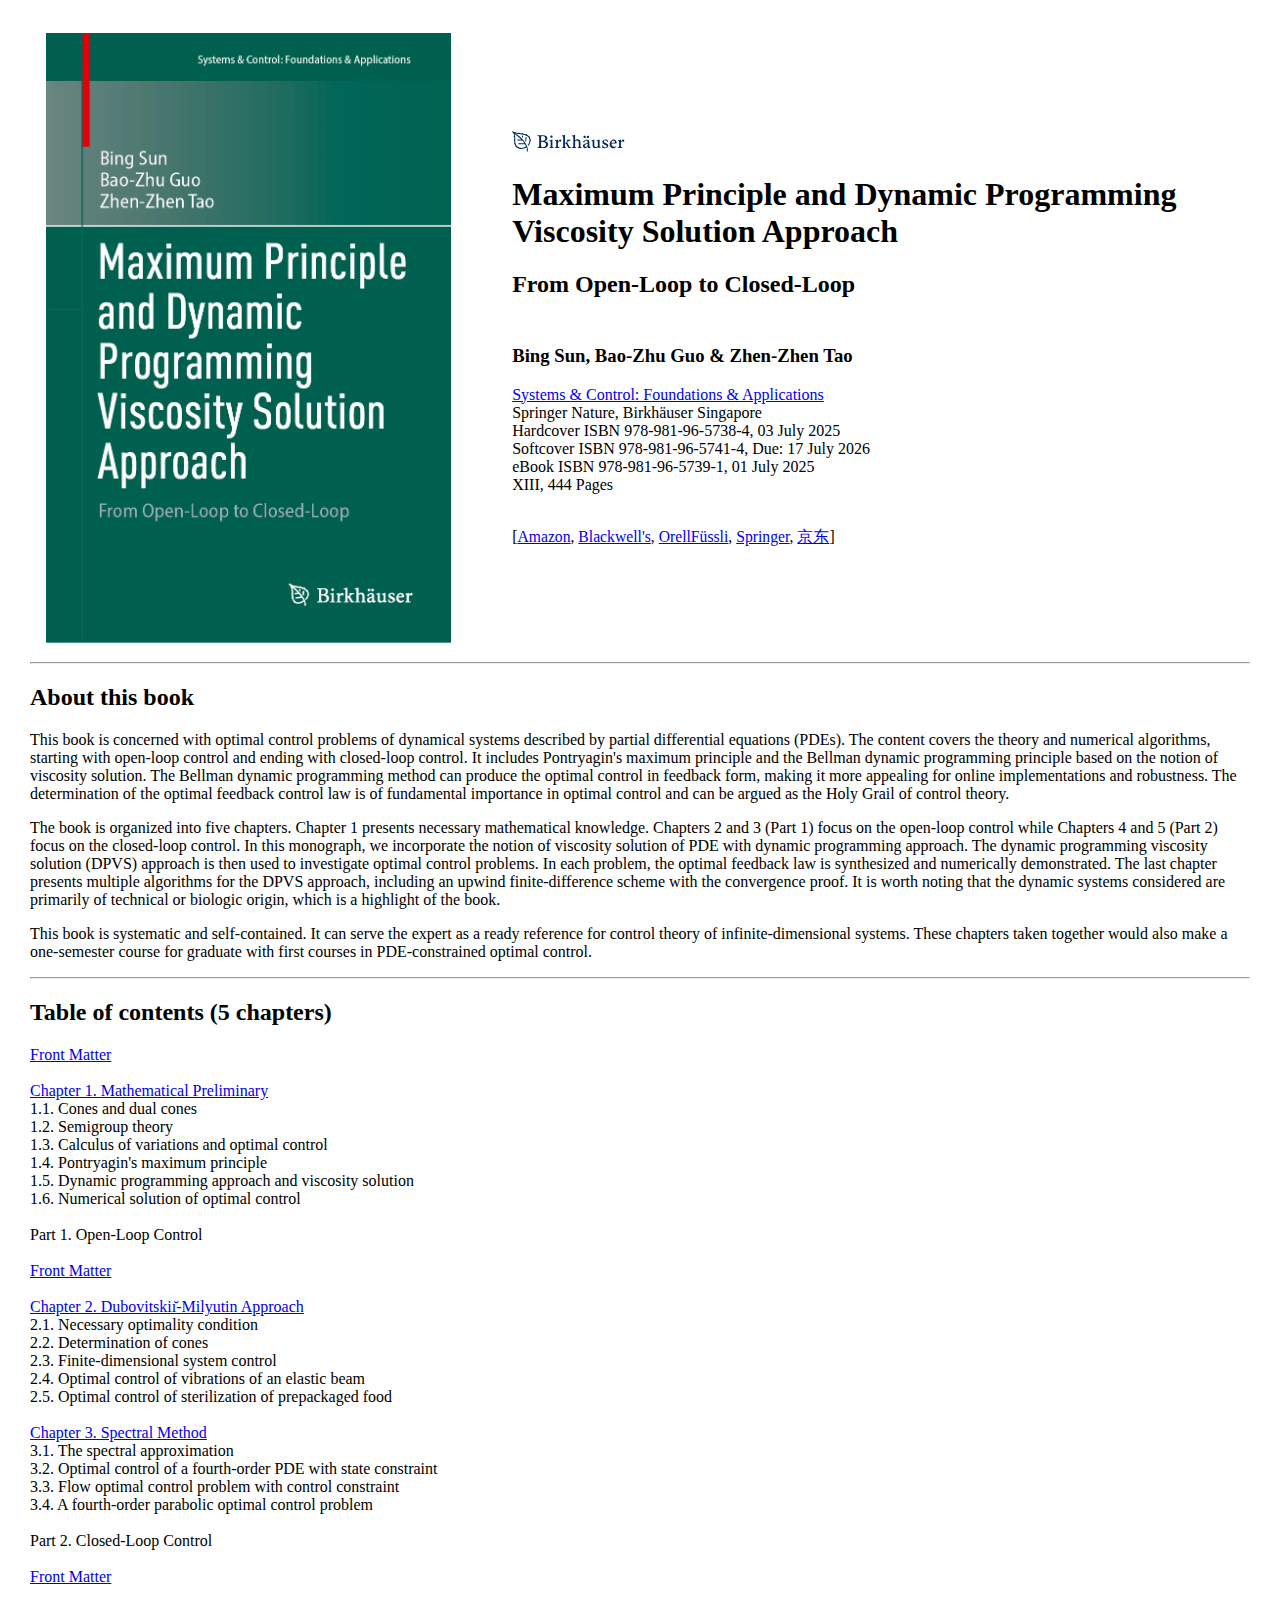
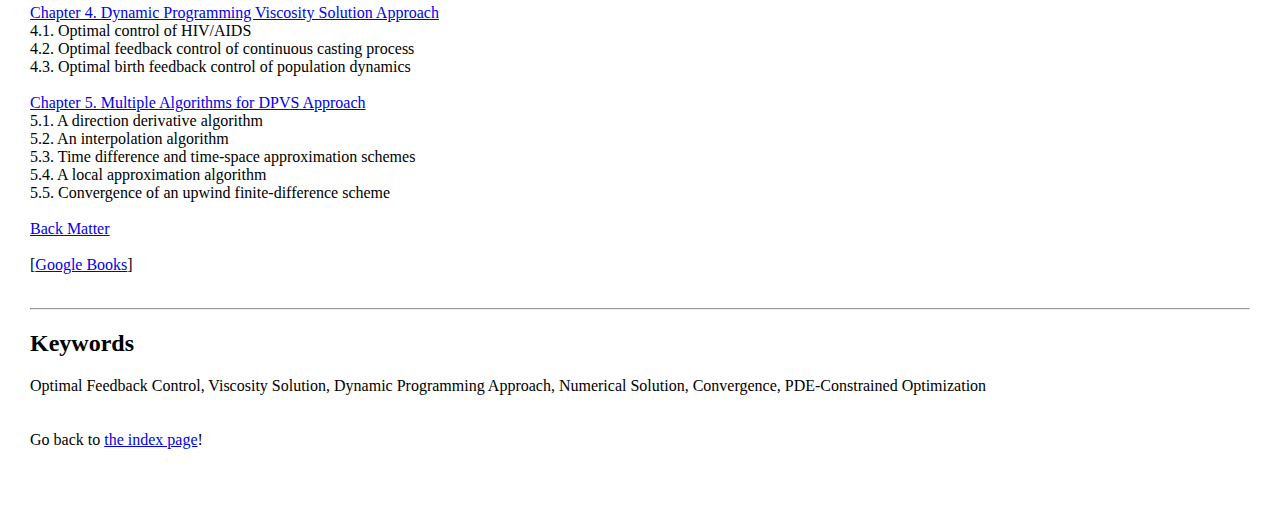
<file: b1.html>
<HTML>

<BASE HREF="https://sunamss.github.io/b1.html">

<HEAD>
<TITLE>Maximum Principle and Dynamic Programming Viscosity Solution Approach - From Open-Loop to Closed-Loop</TITLE>

<link rel="icon" href="lion_courage.png">
	
 <style>
   		body{margin: 30px;}
	</style>
 
</HEAD>

<BODY>

	
<table border="0">
<tr>
<td>  &nbsp; &nbsp; </td>
<td> 
	<a href="https://sunamss.github.io/978-981-96-5738-4.webp" target="_blank" title="Zoom in">
	<IMG SRC="978-981-96-5738-4.webp" width="405" ALIGN="top" alt="Book cover - MPDPVSA"></a> </td>	
	<!-- <td>  <IMG SRC="maximum-principle-and-dynamic-programming-viscosity-solution-approach-gebundene-ausgabe-bing-sun-englisch.jpg" ALIGN="top"> </td> -->
<td>  &nbsp; &nbsp; &nbsp; &nbsp; &nbsp; &nbsp; &nbsp; &nbsp; &nbsp; &nbsp; </td>
<td> 
<td>  
<a href="https://www.springer.com/gp/birkhaeuser" target="_blank" title="About Birkhäuser">
<IMG SRC="birkhauser-logo-6e37a6a033.svg" width="140" ALIGN="top" alt="Birkhäuser | Springer"></a>
<H1> Maximum Principle and Dynamic Programming Viscosity Solution Approach<BR>  </H1>
<H2> From Open-Loop to Closed-Loop<BR><BR>  </H2>
	
<H3> Bing Sun, Bao-Zhu Guo & Zhen-Zhen Tao<BR> </H3>
<A HREF="https://www.springer.com/series/4895" target="_blank">Systems & Control: Foundations & Applications</A><BR> 
Springer Nature, Birkhäuser Singapore<BR>
Hardcover ISBN 978-981-96-5738-4, 03 July 2025<BR>
Softcover ISBN 978-981-96-5741-4, Due: 17 July 2026<BR>
eBook ISBN 978-981-96-5739-1, 01 July 2025<BR>
XIII, 444 Pages<BR><BR> 

<p style="font-size:98%">[<A HREF="https://www.amazon.com/Principle-Programming-Viscosity-Solution-Approach/dp/9819657385" target="_blank">Amazon</A>, 
	<A HREF="https://blackwells.co.uk/bookshop/product/Maximum-Principle-and-Dynamic-Programming-Viscosity-Solution-Approach-by-Bing-Sun-Bao-Zhu-Guo-Zhen-Zhen-Tao/9789819657384" target="_blank">Blackwell's</A>,
	<A HREF="https://www.orellfuessli.ch/shop/home/artikeldetails/A1074730834" target="_blank">OrellFüssli</A>,
	<A HREF="https://doi.org/10.1007/978-981-96-5739-1" target="_blank">Springer</A>,
	<A HREF="https://search.jd.com/Search?keyword=Maximum%20Principle%20and%20Dynamic%20Programming%20Viscosity%20Solution%20Approach" target="_blank">京东</A>]
	<!-- <A HREF="https://search.jd.com/Search?keyword=9789819657384" target="_blank">京东</A>] -->
</p>

	<!-- 
	<A HREF="https://www.exlibris.ch/fr/livres/livres-anglais/bing-sun/maximum-principle-and-dynamic-programming-viscosity-solution-app/id/9789819657384/" target="_blank">Exlibris</A>,
	<A HREF="https://www.indigo.ca/en-ca/maximum-principle-and-dynamic-programming-viscosity-solution-approach-from-open-loop-to-closed-loop/9789819657384.html" target="_blank">Indigo</A>,
	<A HREF="https://www.kriso.ee/db/3000002712322.html" target="_blank">Krisostomus</A>,
	<A HREF="https://libra-buchhandlung.de/shop/item/9789819657384/maximum-principle-and-dynamic-programming-viscosity-solution-approach-von-bing-guo-sun-gebundenes-buch#" target="_blank">Libra</A>,
	<A HREF="https://neutrino.shop-pro.jp/?pid=185314380" target="_blank">Neutrino</A>,
	<A HREF="https://www.walmart.com/ip/Systems-amp-Control-Foundations-Maximum-Principle-Dynamic-Programming-Viscosity-Solution-Approach-From-Open-Loop-Closed-Loop-Hardcover-9789819657384/15645471811" target="_blank">Walmart</A>,
	<A HREF="https://derlilaladen.de/shop/item/9789819657384/maximum-principle-and-dynamic-programming-viscosity-solution-approach-von-bing-guo-sun-gebundenes-buch" target="_blank">derLiLALaden</A>,
	<A HREF="https://www.sutmoeller.de/shop/item/9789819657384/maximum-principle-and-dynamic-programming-viscosity-solution-approach-von-bing-guo-sun-gebundenes-buch" target="_blank">Sutmöller</A>,
	<A HREF="https://www.saxo.com/dk/maximum-principle-and-dynamic-programming-viscosity-solution-approach_bog_9789819657384" target="_blank">Saxo</A>,
	<A HREF="https://www.schaumburg-buch.de/shop/item/9789819657384/maximum-principle-and-dynamic-programming-viscosity-solution-approach-von-bing-guo-sun-gebundenes-buch" target="_blank">Schaumburg</A>,
	https://botnangerbuchladen.de/shop/item/9789819657384/maximum-principle-and-dynamic-programming-viscosity-solution-approach-von-bing-guo-sun-gebundenes-buch
	https://www.hugendubel.de/de/buch_gebunden/bing_sun_bao_zhu_guo_zhen_zhen_tao-maximum_principle_and_dynamic_programming_viscosity_solution_approach-50191912-produkt-details.html?srsltid=AfmBOooNUeiICTDZhUw6lcAG0VzqOmuv0U1I8vSXoCJ7UWV106WFpVev
	https://buchladenimpark.de/shop/item/9789819657384/maximum-principle-and-dynamic-programming-viscosity-solution-approach-von-bing-guo-sun-gebundenes-buch
	https://www.buchhaus.ch/de/buecher/fachbuecher/mathematik/detail/ISBN-9789819657384/Sun-Bing/Maximum-Principle-and-Dynamic-Programming-Viscosity-Solution-Approach
	https://perry-rhodan.net/shop/item/9789819657384/maximum-principle-and-dynamic-programming-viscosity-solution-approach-von-bing-guo-sun-gebundenes-buch
	
	针对数学控制研究领域专业学者的需求，以下网站选择建议结合学术资源深度、专业书籍覆盖及行业口碑综合评估：
首选平台

    Amazon（亚马逊）
        优势：
            资源广度：提供数学控制领域经典教材（如《现代控制工程》《非线性系统理论》）、学术专著及前沿研究成果。
            工具支持：支持Kindle电子书、学术数据库订阅（如Springer、IEEE合作资源），便于文献追踪。
            用户生态：学者可查看书籍引用率、同行评价，结合“Amazon Scholar”功能筛选高被引论文关联书籍。
        适用场景：快速获取控制理论教材、国际会议论文集及跨学科交叉研究文献。
    Blackwell’s（布莱克威尔）
        优势：
            学术深度：专注学术出版，提供控制领域权威期刊（如《Automatica》特刊）、博士论文合集及古籍修复服务。
            订阅服务：支持机构订阅数据库，可访问Springer Nature等合作平台的最新研究成果。
            学者资源：与牛津大学等高校合作，提供学者专著签名本及学术活动信息（如控制理论研讨会）。
        适用场景：深度研究鲁棒控制、自适应控制等细分方向，需获取权威期刊及学术专著。

补充选择

    Orell Füssli（奥雷尔·菲斯利）
        优势：
            欧洲资源：覆盖德语区高校教材（如ETH苏黎世控制理论课程指定用书）。
            线下联动：实体店提供学术书籍定制打印服务，支持小众论文合集订购。
        局限：英文资源较少，国际物流成本高。

慎选平台

    其他平台（Exlibris、Indigo等）
        Exlibris：中东本地化平台，阿拉伯文献为主，控制理论资源稀缺。
        Indigo：加拿大连锁书店，侧重大众科普类数学书籍（如《普林斯顿数学指南》），学术专著不足。
        Krisostomus/Libra：疑似小众学术平台或品牌混淆（Libra多指向数字货币），缺乏公开学术资源背书。
        Neutrino/Walmart：前者为手作店，后者以大众畅销书为主，均非学术书籍采购渠道。

学者采购建议

    教材采购：优先Amazon（新版教材到货快）+ Blackwell’s（经典教材再版）。
    文献追踪：通过Amazon Scholar或Blackwell’s订阅数据库设置关键词提醒（如“robust control”）。
    小众需求：联系Orell Füssli定制欧洲高校内部资料，或通过学术图书馆馆际互借获取。
    风险提示：避免在未核实学术资质的平台（如Libra）采购，以防文献来源不可靠。

如需进一步定位具体书籍或期刊，可提供研究方向（如非线性控制、最优控制），我将协助筛选高被引文献及采购渠道。
	 
	-->
	




	
<!-- -------------------------------------------------------------

<video autoplay="" id="bgVideo" loop="" muted="" poster="">
	<!-- Video is embedded in the WEBM format -->
	
	<!-- Video is embedded in the MP4 format -->
	<!-- <source src="./slide video.mp4" type="video/mp4"></video> -->
 <!-- ------------------------------------------------------------- -->
	
</H2>
</td> 
</td>
</tr>
</table> 

 
  <P>
 
<HR>
<!-- ------------------------------------------------------------- -->



<P>
 

<H2>About this book</H2>
<tr>
<td> This book is concerned with optimal control problems of dynamical systems described by partial differential equations (PDEs). 
	The content covers the theory and numerical algorithms, starting with open-loop control and ending with closed-loop control. 
	It includes Pontryagin's maximum principle and the Bellman dynamic programming principle based on the notion of viscosity solution. 
	The Bellman dynamic programming method can produce the optimal control in feedback form, making it more appealing for online implementations and robustness. 
	The determination of the optimal feedback control law is of fundamental importance in optimal control and can be argued as the Holy Grail of control theory.<P>

The book is organized into five chapters. Chapter 1 presents necessary mathematical knowledge. Chapters 2 and 3 (Part 1) focus on the open-loop control while Chapters 4 and 5 (Part 2) focus on the closed-loop control. 
In this monograph, we incorporate the notion of viscosity solution of PDE with dynamic programming approach. The dynamic programming viscosity solution (DPVS) approach is then used to investigate optimal control problems. 
In each problem, the optimal feedback law is synthesized and numerically demonstrated. The last chapter presents multiple algorithms for the DPVS approach, including an upwind finite-difference scheme with the convergence proof. 
It is worth noting that the dynamic systems considered are primarily of technical or biologic origin, which is a highlight of the book.<P>

This book is systematic and self-contained. It can serve the expert as a ready reference for control theory of infinite-dimensional systems. 
These chapters taken together would also make a one-semester course for graduate with first courses in PDE-constrained optimal control.
</td>

<td>  &nbsp; &nbsp; &nbsp; &nbsp; &nbsp; &nbsp; &nbsp; &nbsp; &nbsp; &nbsp; </td>
<td> 
<td> 	

<HR>
<!-- -------------------------------------------------------------<b>Heiti  </b> -->
	
<H2>Table of contents (5 chapters)</H2> 

	 

<P>
	
<A HREF="https://link.springer.com/content/pdf/bfm:978-981-96-5739-1/1" target="_blank">Front Matter</A> <BR><BR>

<A HREF="https://doi.org/10.1007/978-981-96-5739-1_1" target="_blank">Chapter 1. Mathematical Preliminary</A> <BR>
1.1. Cones and dual cones<BR>
1.2. Semigroup theory<BR>
1.3. Calculus of variations and optimal control<BR>
1.4. Pontryagin's maximum principle<BR>
1.5. Dynamic programming approach and viscosity solution<BR>
1.6. Numerical solution of optimal control<BR><BR>
	
Part 1. Open-Loop Control <BR><BR>

<A HREF="https://link.springer.com/content/pdf/bfm:978-981-96-5739-1/1/1" target="_blank">Front Matter</A> <BR><BR>

<A HREF="https://doi.org/10.1007/978-981-96-5739-1_2" target="_blank">Chapter 2. Dubovitskiı̆-Milyutin Approach</A> <BR>
2.1. Necessary optimality condition<BR>
2.2. Determination of cones<BR>
2.3. Finite-dimensional system control<BR>
2.4. Optimal control of vibrations of an elastic beam<BR>
2.5. Optimal control of sterilization of prepackaged food<BR><BR>
	
<A HREF="https://doi.org/10.1007/978-981-96-5739-1_3" target="_blank">Chapter 3. Spectral Method</A> <BR>
3.1. The spectral approximation<BR>
3.2. Optimal control of a fourth-order PDE with state constraint<BR>
3.3. Flow optimal control problem with control constraint<BR>
3.4. A fourth-order parabolic optimal control problem<BR><BR>
	
Part 2. Closed-Loop Control<BR><BR>

<A HREF="https://link.springer.com/content/pdf/bfm:978-981-96-5739-1/2/1" target="_blank">Front Matter</A> <BR><BR>
	
<A HREF="https://doi.org/10.1007/978-981-96-5739-1_4" target="_blank">Chapter 4. Dynamic Programming Viscosity Solution Approach</A> <BR>
4.1. Optimal control of HIV/AIDS<BR>
4.2. Optimal feedback control of continuous casting process<BR>
4.3. Optimal birth feedback control of population dynamics<BR><BR>
	
<A HREF="https://doi.org/10.1007/978-981-96-5739-1_5" target="_blank">Chapter 5. Multiple Algorithms for DPVS Approach</A> <BR>
5.1. A direction derivative algorithm<BR>
5.2. An interpolation algorithm<BR>
5.3. Time difference and time-space approximation schemes<BR>
5.4. A local approximation algorithm<BR>
5.5. Convergence of an upwind finite-difference scheme<BR><BR>
	
<A HREF="https://link.springer.com/content/pdf/bbm:978-981-96-5739-1/1" target="_blank">Back Matter</A> <BR><BR>

[<A HREF="https://books.google.ca/books?hl=en&lr=&id=JvZpEQAAQBAJ&oi=fnd&pg=PR7&dq=info:Z142ZzcLVPQJ:scholar.google.com&ots=XV_Mlh65Kf&sig=uC5NLgNXvV8Zbp1M45R8Sdig6FI&redir_esc=y#v=onepage&q&f=false" 
	 target="_blank">Google Books</A>] <BR><BR>

	
</td>
	
</tr>



<HR>
<!-- ------------------------------------------------------------- -->

<H2>
Keywords
</H2>

<P>
Optimal Feedback Control, Viscosity Solution, Dynamic Programming Approach, Numerical Solution, Convergence, PDE-Constrained Optimization

<BR><BR>
 
<BR>

Go back to <A HREF = "https://sunamss.github.io/">the index page</A>!
 
<BR> <BR><BR>
 
</BODY>
</HTML>
</file>
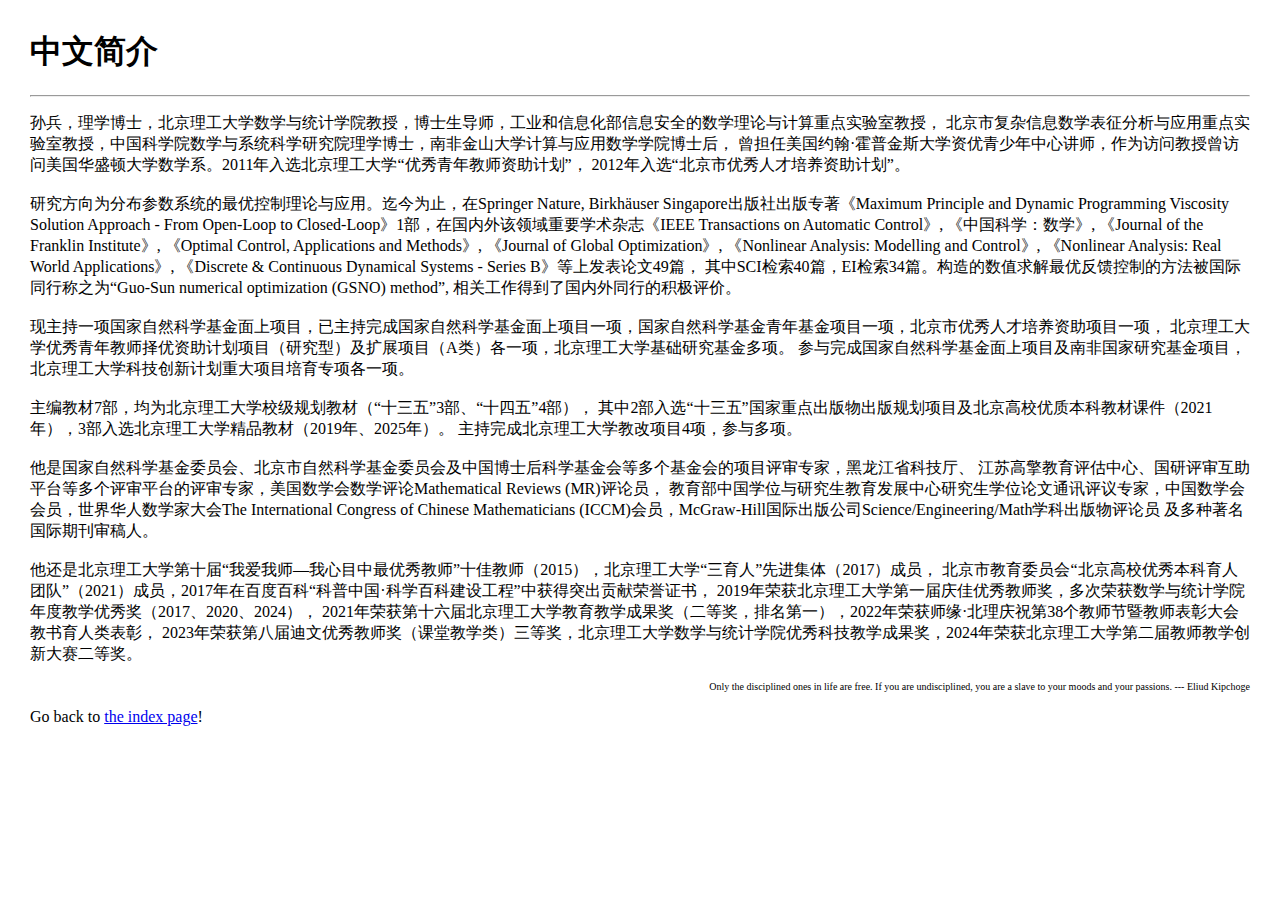
<file: bio_cn.html>
<HTML>

<BASE HREF="https://sunamss.github.io/intro_cn.html">

<HEAD>
<TITLE>Bing Sun's Biography in Chinese</TITLE>

<link rel="icon" href="lion_courage.png">
    		
    <style>
		body{margin: 30px;}
	</style>
    
</HEAD>

    
<BODY>

<H1>
中文简介</H1>

<HR>
<!-- ------------------------------------------------------------- -->

<P>
孙兵，理学博士，北京理工大学数学与统计学院教授，博士生导师，工业和信息化部信息安全的数学理论与计算重点实验室教授，
北京市复杂信息数学表征分析与应用重点实验室教授，中国科学院数学与系统科学研究院理学博士，南非金山大学计算与应用数学学院博士后，
曾担任美国约翰·霍普金斯大学资优青少年中心讲师，作为访问教授曾访问美国华盛顿大学数学系。2011年入选北京理工大学“优秀青年教师资助计划”，
2012年入选“北京市优秀人才培养资助计划”。<BR><BR>

研究方向为分布参数系统的最优控制理论与应用。迄今为止，在Springer Nature, Birkhäuser Singapore出版社出版专著《Maximum Principle and Dynamic Programming Viscosity Solution Approach
	- From Open-Loop to Closed-Loop》1部，在国内外该领域重要学术杂志《IEEE Transactions on Automatic Control》,
《中国科学：数学》, 《Journal of the Franklin Institute》, 《Optimal Control, Applications and Methods》,
《Journal of Global Optimization》, 《Nonlinear Analysis: Modelling and Control》, 《Nonlinear Analysis: Real World Applications》, 
《Discrete & Continuous Dynamical Systems - Series B》等上发表论文49篇，
其中SCI检索40篇，EI检索34篇。构造的数值求解最优反馈控制的方法被国际同行称之为“Guo-Sun numerical optimization (GSNO) method”,
相关工作得到了国内外同行的积极评价。<BR><BR>

现主持一项国家自然科学基金面上项目，已主持完成国家自然科学基金面上项目一项，国家自然科学基金青年基金项目一项，北京市优秀人才培养资助项目一项，
北京理工大学优秀青年教师择优资助计划项目（研究型）及扩展项目（A类）各一项，北京理工大学基础研究基金多项。
参与完成国家自然科学基金面上项目及南非国家研究基金项目，北京理工大学科技创新计划重大项目培育专项各一项。<BR><BR>

主编教材7部，均为北京理工大学校级规划教材（“十三五”3部、“十四五”4部），
其中2部入选“十三五”国家重点出版物出版规划项目及北京高校优质本科教材课件（2021年），3部入选北京理工大学精品教材（2019年、2025年）。
主持完成北京理工大学教改项目4项，参与多项。<BR><BR>

他是国家自然科学基金委员会、北京市自然科学基金委员会及中国博士后科学基金会等多个基金会的项目评审专家，黑龙江省科技厅、
江苏高擎教育评估中心、国研评审互助平台等多个评审平台的评审专家，美国数学会数学评论Mathematical Reviews (MR)评论员，
教育部中国学位与研究生教育发展中心研究生学位论文通讯评议专家，中国数学会会员，世界华人数学家大会The International 
Congress of Chinese Mathematicians (ICCM)会员，McGraw-Hill国际出版公司Science/Engineering/Math学科出版物评论员
及多种著名国际期刊审稿人。<BR><BR>

他还是北京理工大学第十届“我爱我师—我心目中最优秀教师”十佳教师（2015），北京理工大学“三育人”先进集体（2017）成员，
北京市教育委员会“北京高校优秀本科育人团队”（2021）成员，2017年在百度百科“科普中国·科学百科建设工程”中获得突出贡献荣誉证书，
2019年荣获北京理工大学第一届庆佳优秀教师奖，多次荣获数学与统计学院年度教学优秀奖（2017、2020、2024），
2021年荣获第十六届北京理工大学教育教学成果奖（二等奖，排名第一），2022年荣获师缘·北理庆祝第38个教师节暨教师表彰大会教书育人类表彰，
2023年荣获第八届迪文优秀教师奖（课堂教学类）三等奖，北京理工大学数学与统计学院优秀科技教学成果奖，2024年荣获北京理工大学第二届教师教学创新大赛二等奖。<BR>

<font size='1'> <p align="right"> Only the disciplined ones in life are free. If you are undisciplined, you are a slave to your moods and your passions.
--- Eliud Kipchoge </p> </font>  

 
Go back to <A HREF = "https://sunamss.github.io/">the index page</A>!

	<BR> <BR><BR>
	
</BODY>
</HTML>
</file>
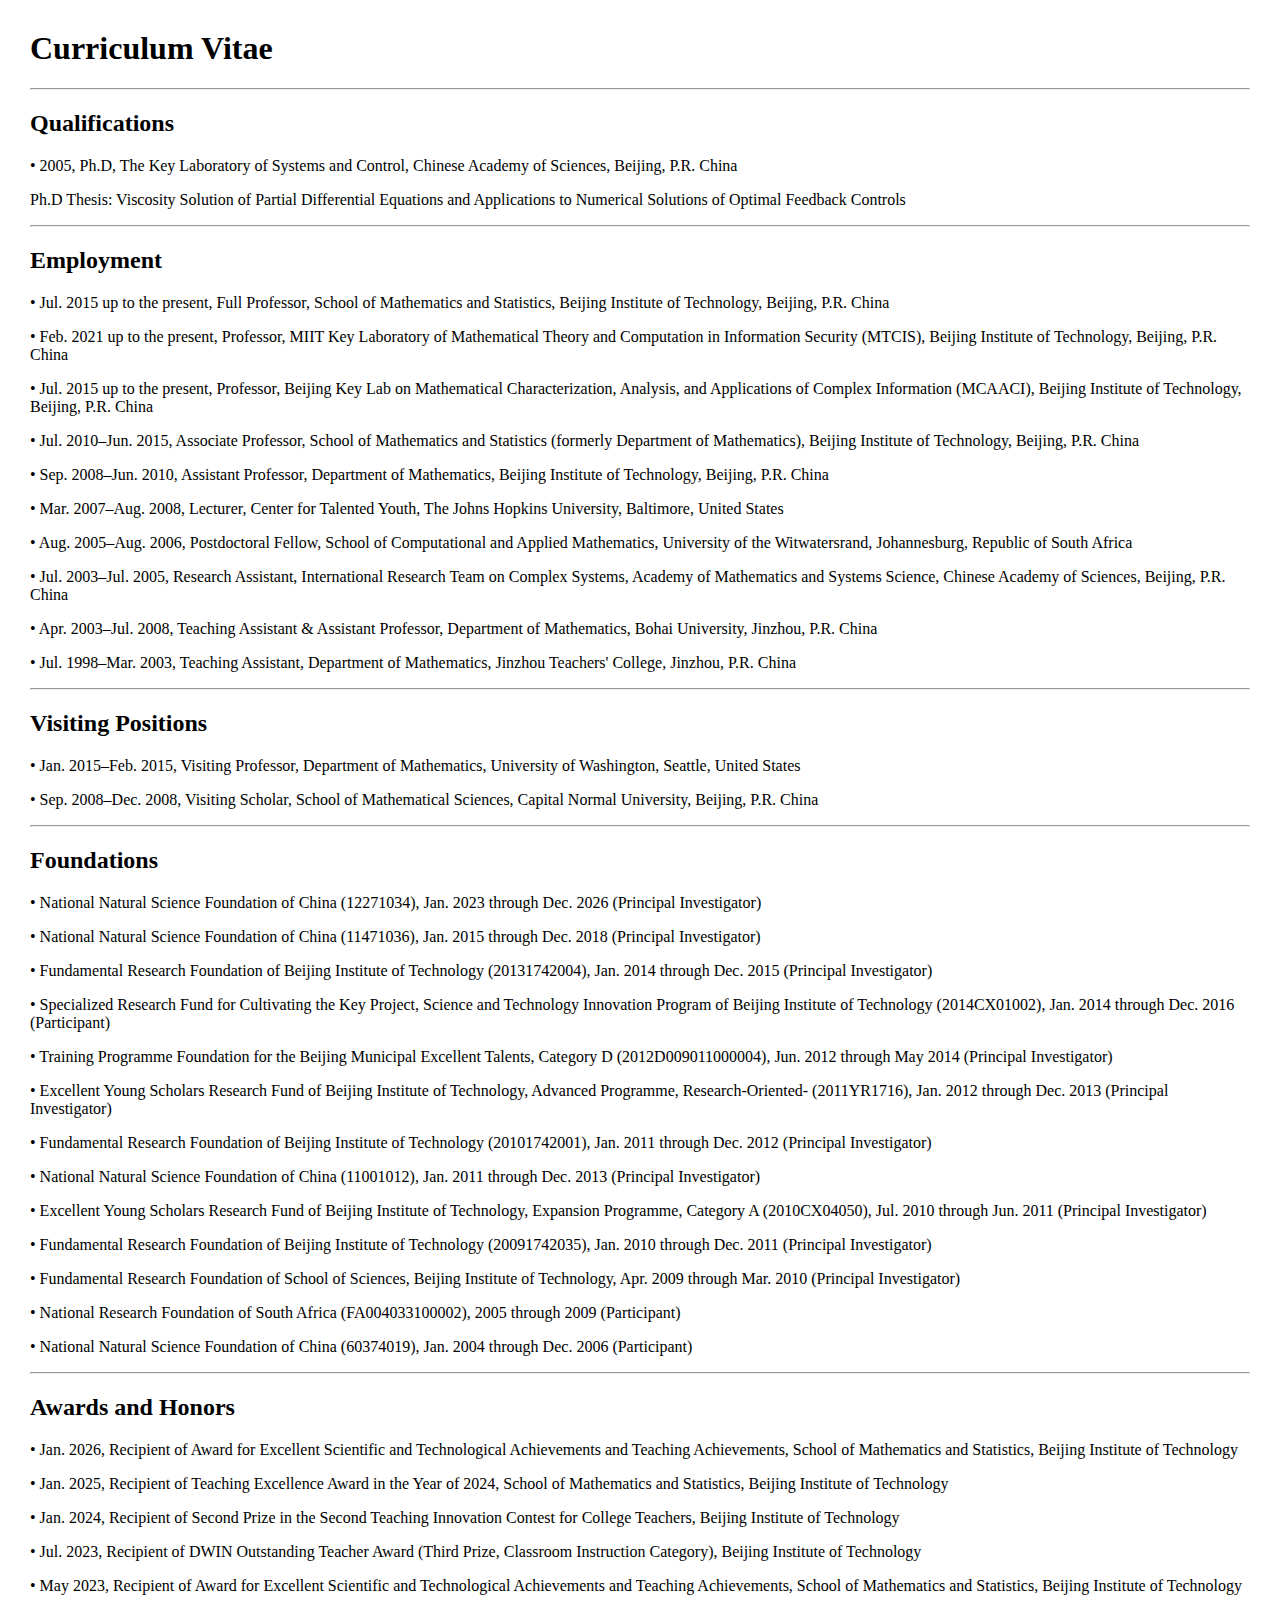
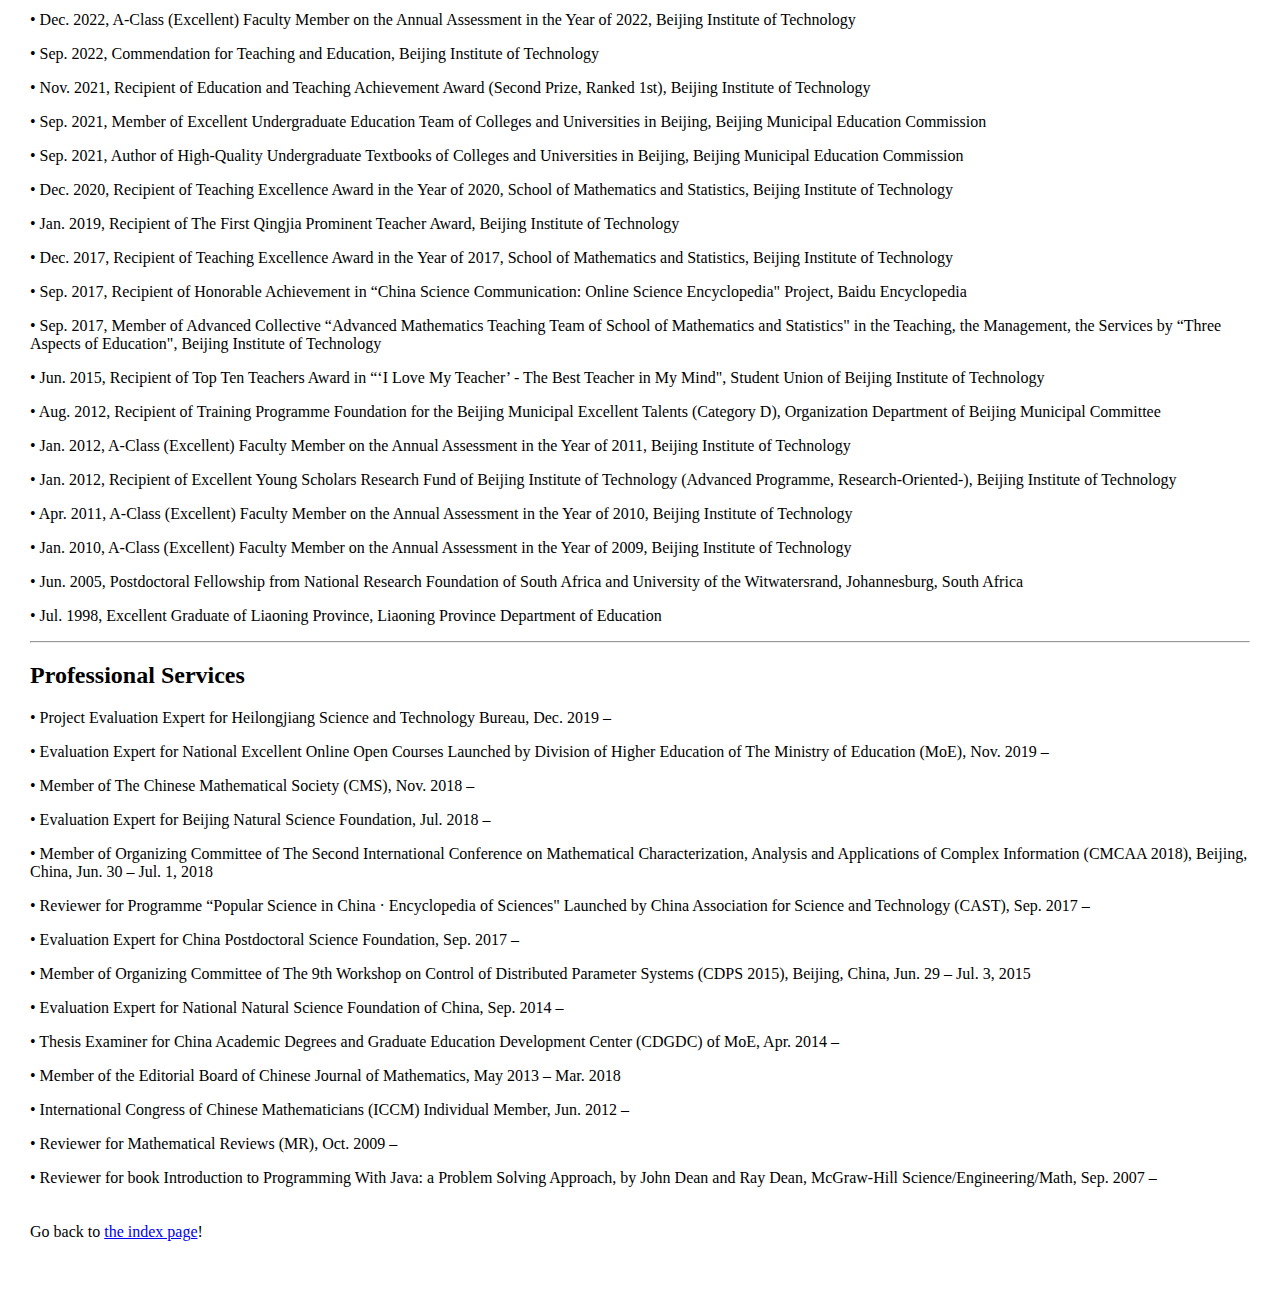
<file: cv.html>
<HTML>

<BASE HREF="https://sunamss.github.io/cv.html">

<HEAD>
<TITLE>Bing Sun's Curriculum Vitae</TITLE>

<link rel="icon" href="lion_courage.png">
    		
  <style>
  		body{margin: 30px;}
	</style>

</HEAD>


<BODY>

<H1>
Curriculum Vitae</H1>

<HR>
<!-- ------------------------------------------------------------- -->

<H2>Qualifications </H2>

<P>

• 2005, Ph.D, The Key Laboratory of Systems and Control, Chinese Academy of Sciences, Beijing, P.R. China
<P> 
Ph.D Thesis: Viscosity Solution of Partial Differential Equations and Applications to Numerical Solutions of Optimal Feedback Controls


 
 <HR>
<!-- ------------------------------------------------------------- -->

<H2>Employment </H2>
 <P>
 
• Jul. 2015 up to the present, Full Professor, School of Mathematics and Statistics, Beijing Institute of Technology,
Beijing, P.R. China
 <P>
• Feb. 2021 up to the present, Professor, MIIT Key Laboratory of Mathematical Theory and Computation in Information Security (MTCIS), 
Beijing Institute of Technology, Beijing, P.R. China <!-- 信息安全的数学理论与计算 工业和信息化部重点实验室, 2021年2月23日公布 -->
 <P>
• Jul. 2015 up to the present, Professor, Beijing Key Lab on Mathematical Characterization, Analysis, and Applications
of Complex Information (MCAACI), Beijing Institute of Technology, Beijing, P.R. China <!-- 复杂信息的数学表征分析与应用 北京市重点实验室, 2015年5月被认定为北京市重点实验室 -->
 <P>
• Jul. 2010–Jun. 2015, Associate Professor, School of Mathematics and Statistics (formerly Department of
Mathematics), Beijing Institute of Technology, Beijing, P.R. China
 <P>
• Sep. 2008–Jun. 2010, Assistant Professor, Department of Mathematics, Beijing Institute of Technology, Beijing,
P.R. China 
<P>
• Mar. 2007–Aug. 2008, Lecturer, Center for Talented Youth, The Johns Hopkins University, Baltimore, United
States 
<P>  
• Aug. 2005–Aug. 2006, Postdoctoral Fellow, School of Computational and Applied Mathematics, University of
the Witwatersrand, Johannesburg, Republic of South Africa 
<P>  
• Jul. 2003–Jul. 2005, Research Assistant, International Research Team on Complex Systems, Academy of
Mathematics and Systems Science, Chinese Academy of Sciences, Beijing, P.R. China
<P>  
• Apr. 2003–Jul. 2008, Teaching Assistant & Assistant Professor, Department of Mathematics, Bohai University,
Jinzhou, P.R. China<!--20250711(20250630-) ------------------------------------------------------------- -->
<P>  
• Jul. 1998–Mar. 2003, Teaching Assistant, Department of Mathematics, Jinzhou Teachers' College, Jinzhou,
P.R. China
 
 
<HR>
<!-- ------------------------------------------------------------- -->

<H2>
Visiting Positions
</H2>

<P>
• Jan. 2015–Feb. 2015, Visiting Professor, Department of Mathematics, University of Washington, Seattle, United States
 <P>
• Sep. 2008–Dec. 2008, Visiting Scholar, School of Mathematical Sciences, Capital Normal University, Beijing, P.R. China
 
<HR>
<!-- ------------------------------------------------------------- -->
<H2>
Foundations
</H2>

<P>
• National Natural Science Foundation of China (12271034), Jan. 2023 through Dec. 2026 (Principal Investigator)
 <P>
• National Natural Science Foundation of China (11471036), Jan. 2015 through Dec. 2018 (Principal Investigator)
 <P>
• Fundamental Research Foundation of Beijing Institute of Technology (20131742004), Jan. 2014 through Dec. 2015 (Principal Investigator)
 <P>
• Specialized Research Fund for Cultivating the Key Project, Science and Technology Innovation Program of Beijing Institute of Technology (2014CX01002), 
Jan. 2014 through Dec. 2016 (Participant)
 <P>
• Training Programme Foundation for the Beijing Municipal Excellent Talents, Category D (2012D009011000004), Jun. 2012 through May 2014 (Principal Investigator)
 <P>
• Excellent Young Scholars Research Fund of Beijing Institute of Technology, Advanced Programme, Research-Oriented- (2011YR1716), 
Jan. 2012 through Dec. 2013 (Principal Investigator)
 <P>
• Fundamental Research Foundation of Beijing Institute of Technology (20101742001), Jan. 2011 through Dec. 2012 (Principal Investigator)
 <P>
• National Natural Science Foundation of China (11001012), Jan. 2011 through Dec. 2013 (Principal Investigator)
 <P>
• Excellent Young Scholars Research Fund of Beijing Institute of Technology, Expansion Programme, Category A (2010CX04050), 
Jul. 2010 through Jun. 2011 (Principal Investigator)
 <P>
• Fundamental Research Foundation of Beijing Institute of Technology (20091742035), Jan. 2010 through Dec. 2011 (Principal Investigator)
 <P>
• Fundamental Research Foundation of School of Sciences, Beijing Institute of Technology, Apr. 2009 through Mar. 2010 (Principal Investigator)
 <P>
• National Research Foundation of South Africa (FA004033100002), 2005 through 2009 (Participant)  
<P>
• National Natural Science Foundation of China (60374019), Jan. 2004 through Dec. 2006 (Participant)
 

<HR>
<!-- ------------------------------------------------------------- -->
<H2>
Awards and Honors
</H2>


<P>
• Jan. 2026, Recipient of Award for Excellent Scientific and Technological Achievements and Teaching Achievements, School of Mathematics and Statistics,
Beijing Institute of Technology	
<P>
• Jan. 2025, Recipient of Teaching Excellence Award in the Year of 2024, School of Mathematics and Statistics,
Beijing Institute of Technology
<P>
• Jan. 2024, Recipient of Second Prize in the Second Teaching Innovation Contest for College Teachers, Beijing Institute of Technology
<P>
• Jul. 2023, Recipient of DWIN Outstanding Teacher Award (Third Prize, Classroom Instruction Category),
Beijing Institute of Technology
<P>
• May 2023, Recipient of Award for Excellent Scientific and Technological Achievements and Teaching Achievements, School of Mathematics and Statistics,
Beijing Institute of Technology
<P>
• Dec. 2022, A-Class (Excellent) Faculty Member on the Annual Assessment in the Year of 2022, Beijing Institute
of Technology
<P>
• Sep. 2022, Commendation for Teaching and Education, Beijing Institute of Technology
<P>
• Nov. 2021, Recipient of Education and Teaching Achievement Award (Second Prize, Ranked 1st), Beijing Institute of Technology
<P>
• Sep. 2021, Member of Excellent Undergraduate Education Team of Colleges and Universities in Beijing, 
Beijing Municipal Education Commission
<P>
• Sep. 2021, Author of High-Quality Undergraduate Textbooks of Colleges and Universities in Beijing, 
Beijing Municipal Education Commission
<P>
• Dec. 2020, Recipient of Teaching Excellence Award in the Year of 2020, School of Mathematics and Statistics,
Beijing Institute of Technology
<P>
• Jan. 2019, Recipient of The First Qingjia Prominent Teacher Award, Beijing Institute of Technology
 <P>
• Dec. 2017, Recipient of Teaching Excellence Award in the Year of 2017, School of Mathematics and Statistics,
Beijing Institute of Technology
 <P>
• Sep. 2017, Recipient of Honorable Achievement in “China Science Communication: Online Science Encyclopedia" Project, Baidu Encyclopedia
 <P>
• Sep. 2017, Member of Advanced Collective “Advanced Mathematics Teaching Team of School of Mathematics
and Statistics" in the Teaching, the Management, the Services by “Three Aspects of Education",
Beijing Institute of Technology
 <P>
• Jun. 2015, Recipient of Top Ten Teachers Award in “‘I Love My Teacher’ - The Best Teacher in My Mind",
Student Union of Beijing Institute of Technology
 <P>
• Aug. 2012, Recipient of Training Programme Foundation for the Beijing Municipal Excellent Talents (Category
D), Organization Department of Beijing Municipal Committee
 <P>
• Jan. 2012, A-Class (Excellent) Faculty Member on the Annual Assessment in the Year of 2011, Beijing Institute
of Technology
 <P>
• Jan. 2012, Recipient of Excellent Young Scholars Research Fund of Beijing Institute of Technology (Advanced
Programme, Research-Oriented-), Beijing Institute of Technology
 <P>
• Apr. 2011, A-Class (Excellent) Faculty Member on the Annual Assessment in the Year of 2010, Beijing Institute
of Technology
 <P>
• Jan. 2010, A-Class (Excellent) Faculty Member on the Annual Assessment in the Year of 2009, Beijing Institute
of Technology
<P>
• Jun. 2005, Postdoctoral Fellowship from National Research Foundation of South Africa and University of the
Witwatersrand, Johannesburg, South Africa
<P>
• Jul. 1998, Excellent Graduate of Liaoning Province, Liaoning Province Department of Education  
  

<HR>
<!-- ------------------------------------------------------------- -->
<H2>
Professional Services
</H2>

<P>
• Project Evaluation Expert for Heilongjiang Science and Technology Bureau, Dec. 2019 –
<P>
• Evaluation Expert for National Excellent Online Open Courses Launched by Division of Higher
Education of The Ministry of Education (MoE), Nov. 2019 –
<P>
• Member of The Chinese Mathematical Society (CMS), Nov. 2018 –
<P>
• Evaluation Expert for Beijing Natural Science Foundation, Jul. 2018 –
 <P>
• Member of Organizing Committee of The Second International Conference on Mathematical Characterization,
Analysis and Applications of Complex Information (CMCAA 2018), Beijing, China,
Jun. 30 – Jul. 1, 2018
<P>
• Reviewer for Programme “Popular Science in China · Encyclopedia of Sciences" Launched by China
Association for Science and Technology (CAST), Sep. 2017 –
<P>
• Evaluation Expert for China Postdoctoral Science Foundation, Sep. 2017 –
<P>
• Member of Organizing Committee of The 9th Workshop on Control of Distributed Parameter
Systems (CDPS 2015), Beijing, China, Jun. 29 – Jul. 3, 2015
<P>
• Evaluation Expert for National Natural Science Foundation of China, Sep. 2014 –
<P>
• Thesis Examiner for China Academic Degrees and Graduate Education Development Center
(CDGDC) of MoE, Apr. 2014 –
<P>
• Member of the Editorial Board of Chinese Journal of Mathematics, May 2013 – Mar. 2018
<P>
• International Congress of Chinese Mathematicians (ICCM) Individual Member, Jun. 2012 –
<P>
• Reviewer for Mathematical Reviews (MR), Oct. 2009 –
<P>
• Reviewer for book Introduction to Programming With Java: a Problem Solving Approach, by John
Dean and Ray Dean, McGraw-Hill Science/Engineering/Math, Sep. 2007 –
<BR>  <BR>
  
<BR>
 
Go back to <A HREF = "https://sunamss.github.io/">the index page</A>!
 
<BR> <BR><BR> 
 
</BODY>
</HTML>
</file>
<file: demo1/style.css>
.clearfix{display:block;clear:both;float:none;}
body{display:block;margin:0;padding:0;font-family:'Roboto', sans-serif;}

.video-back{display:block;padding:200px 0px 0px 0px;text-align:center;}
.video-back h1{display:block;text-align:center;color:#fff;text-shadow:2px 2px 4px #000;font-size:50px;}
.video-back p{display:block;color:#fff;text-shadow:2px 2px 1px #000;margin:0px;padding:0px;margin-bottom:20px;}
.video-back img{width:150px;}
</file>
<file: demo2/style.css>
.clearfix{display:block;clear:both;float:none;}
body{display:block;margin:0;padding:0;font-family:'Roboto', sans-serif;}

nav{display:block;background:#f2f2f2;padding:20px;}
nav h2{display:block;float:left;color:#2b2b2b;text-decoration:none;margin:0;padding:0;}
nav ul{display:block;float:right;list-style:none;margin:0;padding:0;margin-top:5px;}
nav ul li{display:block;float:left;margin-left:20px;}
nav ul li a{color:#5ba9e2;text-decoration:none;}
nav ul li a:hover{text-decoration:underline;}

.video-back{display:block;padding:200px 0px;text-align:center;}
.video-back h1{display:block;text-align:center;color:#fff;text-shadow:2px 2px 4px #000;font-size:50px;}
.video-back p{display:block;color:#fff;text-shadow:2px 2px 1px #000;margin:0px;padding:0px;margin-bottom:20px;}
.video-back img{width:150px;}

.main-heading{text-align: center;margin: 50px auto;font-size: 70px;}
.main-para{margin: 10px 100px;text-align: center; font-size: 20px;}
</file>
<file: demo3/style.css>
.clearfix{display:block;clear:both;float:none;}
body{display:block;margin:0;padding:0;font-family:'Roboto', sans-serif;}

.video-back{display:block;padding:200px 0px 0px 0px;text-align:center;}
.video-back h1{display:block;text-align:center;color:#fff;text-shadow:2px 2px 4px #000;font-size:50px;}
.video-back p{display:block;color:#fff;text-shadow:2px 2px 1px #000;margin:0px;padding:0px;margin-bottom:20px;}
.video-back img{width:150px;}
</file>
<file: demo4/style.css>
.clearfix{display:block;clear:both;float:none;}
body{display:block;margin:0;padding:0;font-family:'Roboto', sans-serif;}

nav{display:block;background:#f2f2f2;padding:20px;}
nav h2{display:block;float:left;color:#2b2b2b;text-decoration:none;margin:0;padding:0;}
nav ul{display:block;float:right;list-style:none;margin:0;padding:0;margin-top:5px;}
nav ul li{display:block;float:left;margin-left:20px;}
nav ul li a{color:#5ba9e2;text-decoration:none;}
nav ul li a:hover{text-decoration:underline;}

.video-back{display:block;padding:100px 0px;text-align:center;}
.video-back h1{display:block;text-align:center;color:#fff;text-shadow:2px 2px 4px #000;font-size:50px;}
.video-back p{display:block;color:#fff;text-shadow:2px 2px 1px #000;margin:0px;padding:0px;margin-bottom:20px;}
.video-back img{width:150px;}

.main-heading{text-align: center;margin: 50px auto;font-size: 70px;}
.main-para{margin: 10px 100px;text-align: center; font-size: 20px;}
</file>
<file: mae3/style.css>
.clearfix{display:block;clear:both;float:none;}
body{display:block;margin:0;padding:0;font-family:'Roboto', sans-serif;}

nav{display:block;background:#f2f2f2;padding:20px;}
nav h2{display:block;float:left;color:#2b2b2b;text-decoration:none;margin:0;padding:0;}
nav ul{display:block;float:right;list-style:none;margin:0;padding:0;margin-top:5px;}
nav ul li{display:block;float:left;margin-left:20px;}
nav ul li a{color:#5ba9e2;text-decoration:none;}
nav ul li a:hover{text-decoration:underline;}

.video-back{display:block;padding:200px 0px;text-align:center;}
.video-back h1{display:block;text-align:center;color:#fff;text-shadow:2px 2px 4px #000;font-size:50px;}
.video-back p{display:block;color:#fff;text-shadow:2px 2px 1px #000;margin:0px;padding:0px;margin-bottom:20px;}
.video-back img{width:150px;}


cssCopy code
div {
  position: relative;
}

img {
  max-width: 100%;
  height: auto;
}


.main-heading{text-align: center;margin: 50px auto;font-size: 70px;}
.main-para{margin: 10px 100px;text-align: center; font-size: 20px;}
</file>
<file: mae4/style.css>
.clearfix{display:block;clear:both;float:none;}
body{display:block;margin:0;padding:0;font-family:'Roboto', sans-serif;}

nav{display:block;background:#f2f2f2;padding:20px;}
nav h2{display:block;float:left;color:#2b2b2b;text-decoration:none;margin:0;padding:0;}
nav ul{display:block;float:right;list-style:none;margin:0;padding:0;margin-top:5px;}
nav ul li{display:block;float:left;margin-left:20px;}
nav ul li a{color:#5ba9e2;text-decoration:none;}
nav ul li a:hover{text-decoration:underline;}

.video-back{display:block;padding:200px 0px;text-align:center;}
.video-back h1{display:block;text-align:center;color:#fff;text-shadow:2px 2px 4px #000;font-size:50px;}
.video-back p{display:block;color:#fff;text-shadow:2px 2px 1px #000;margin:0px;padding:0px;margin-bottom:20px;}
.video-back img{width:150px;}

.main-heading{text-align: center;margin: 50px auto;font-size: 70px;}
.main-para{margin: 10px 100px;text-align: center; font-size: 20px;}
</file>
